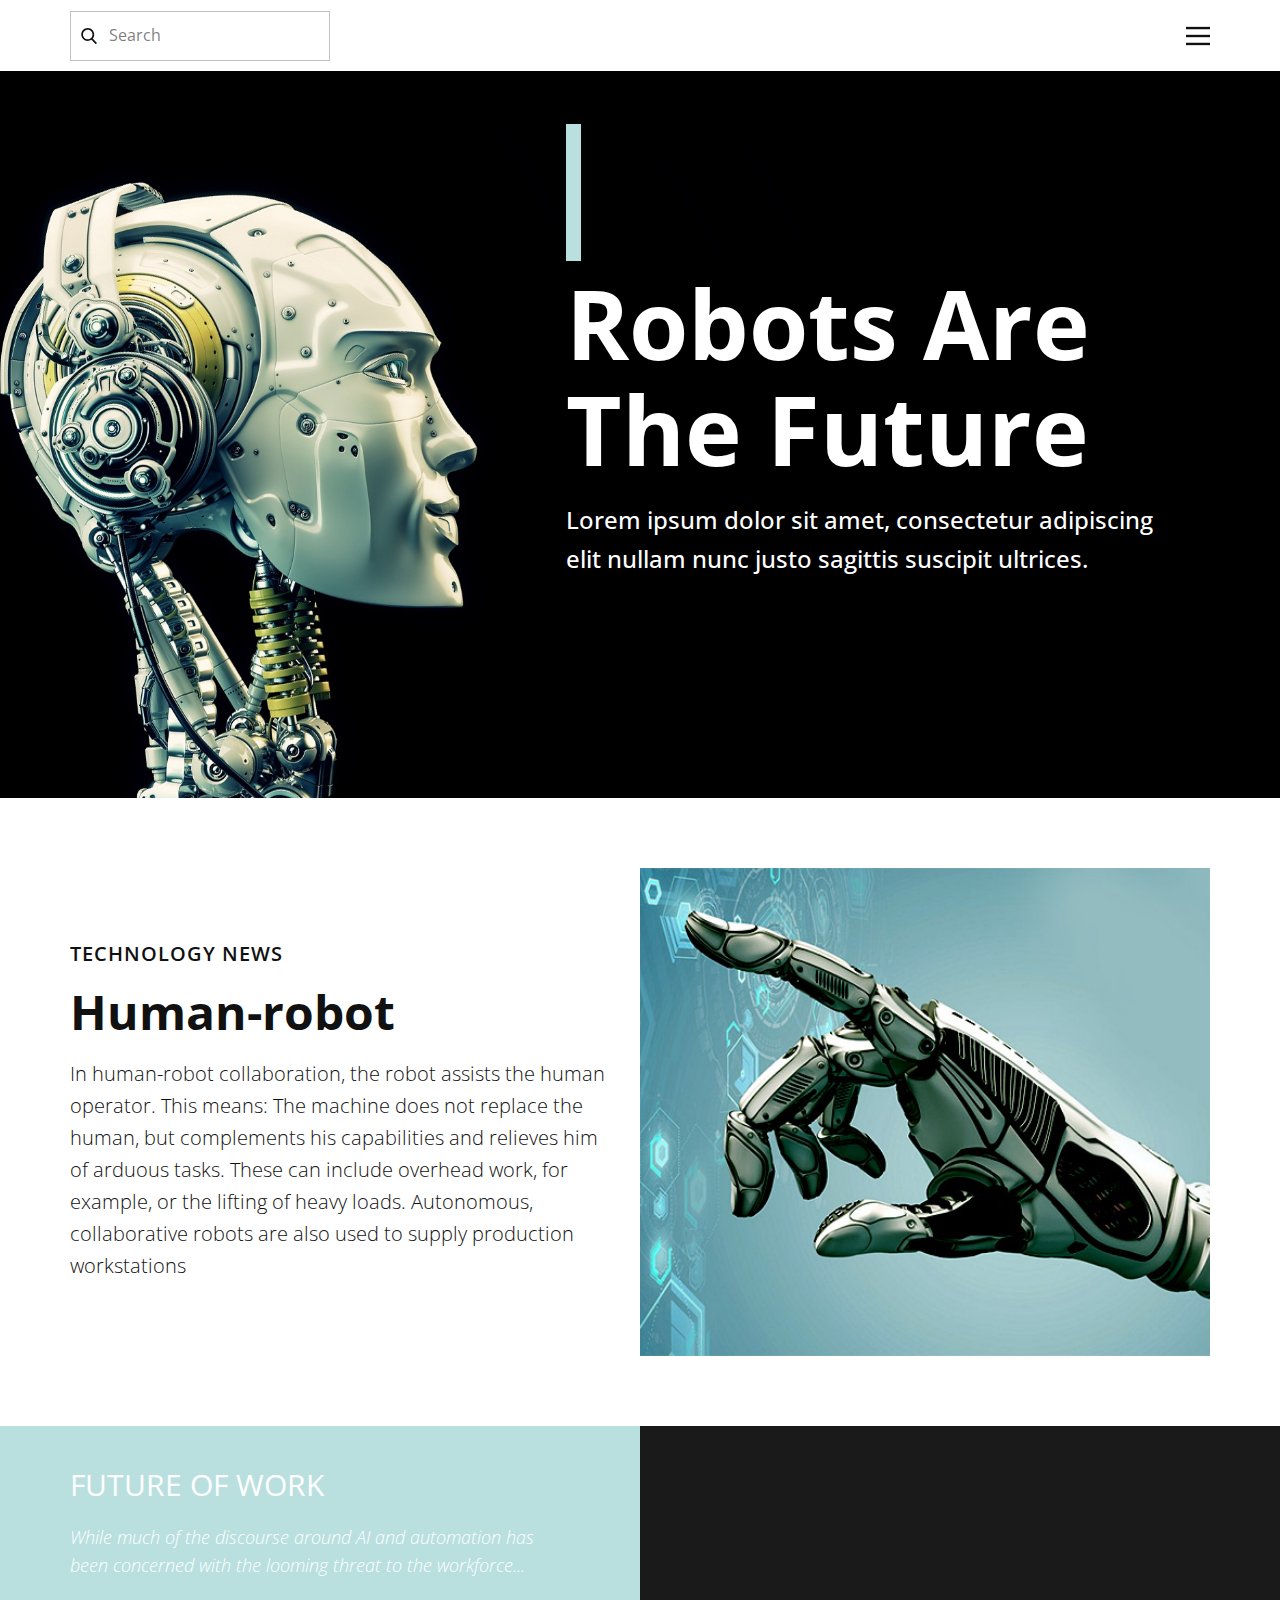
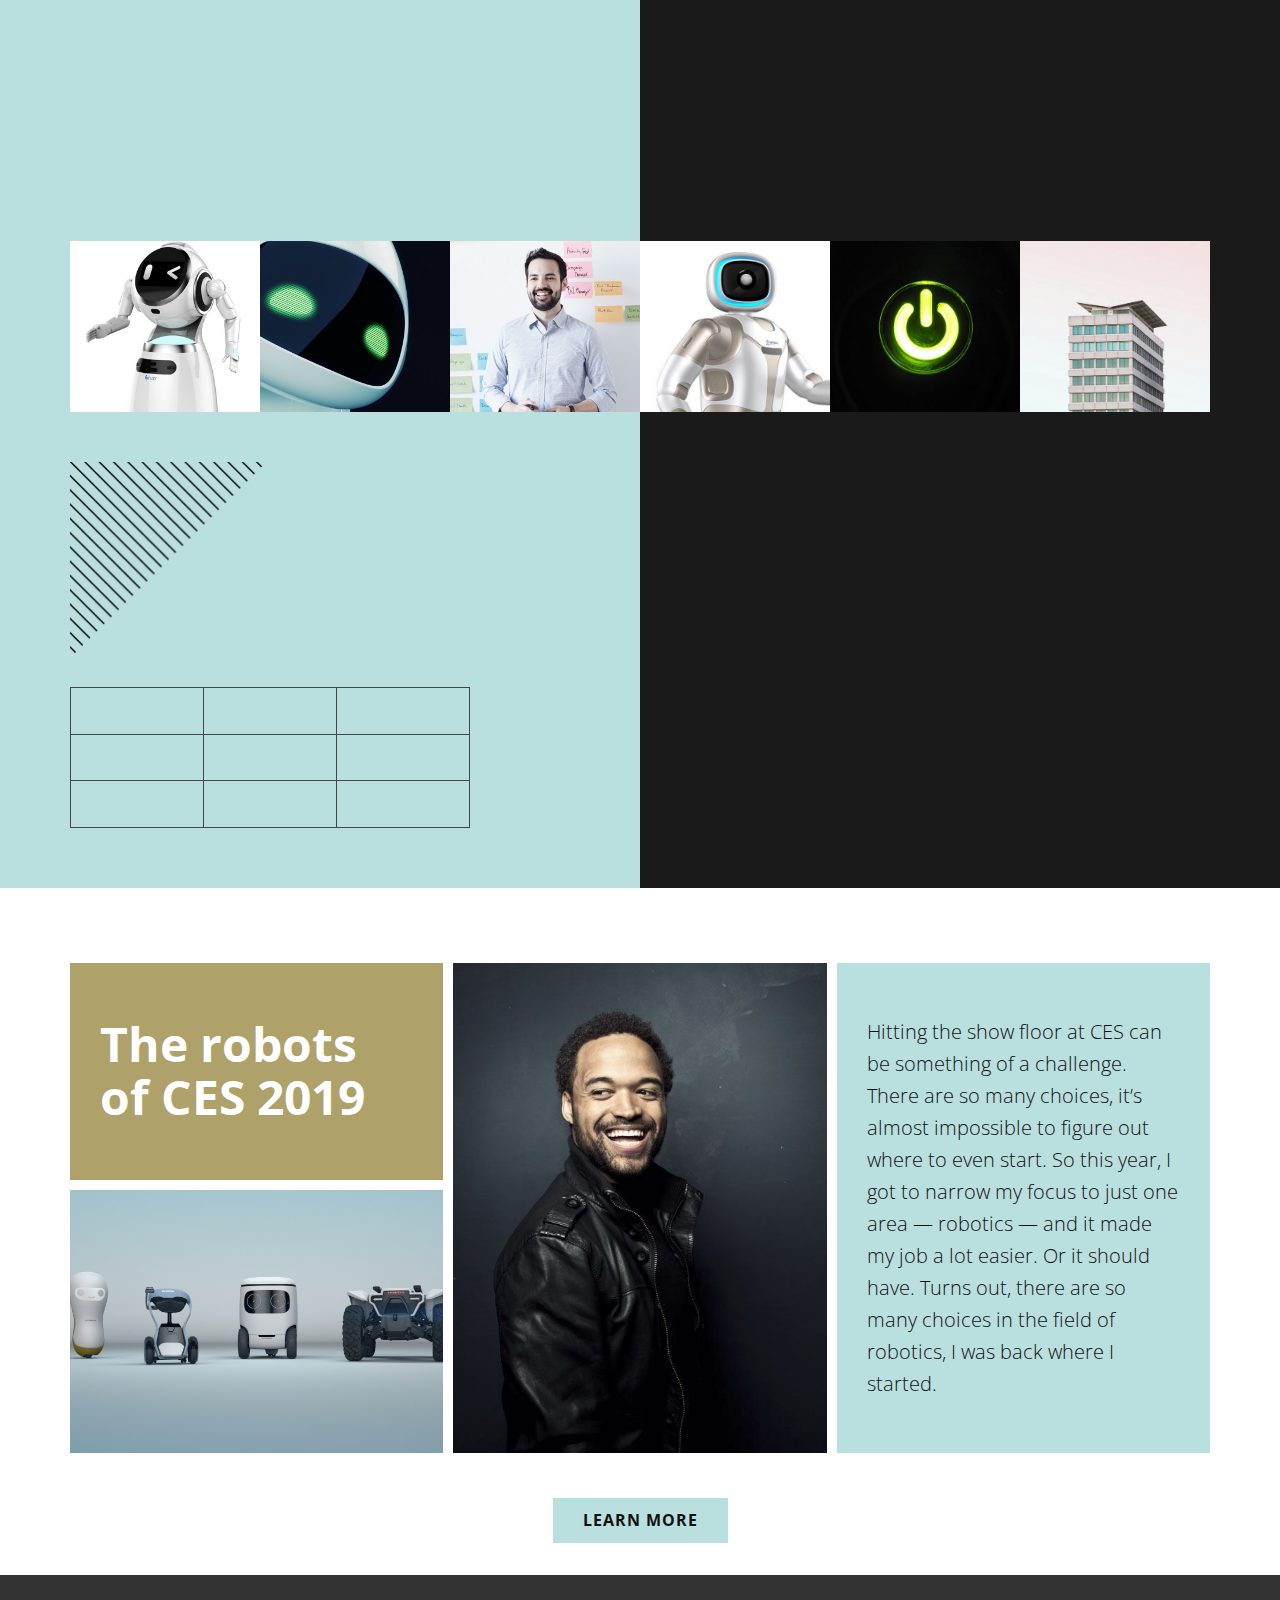
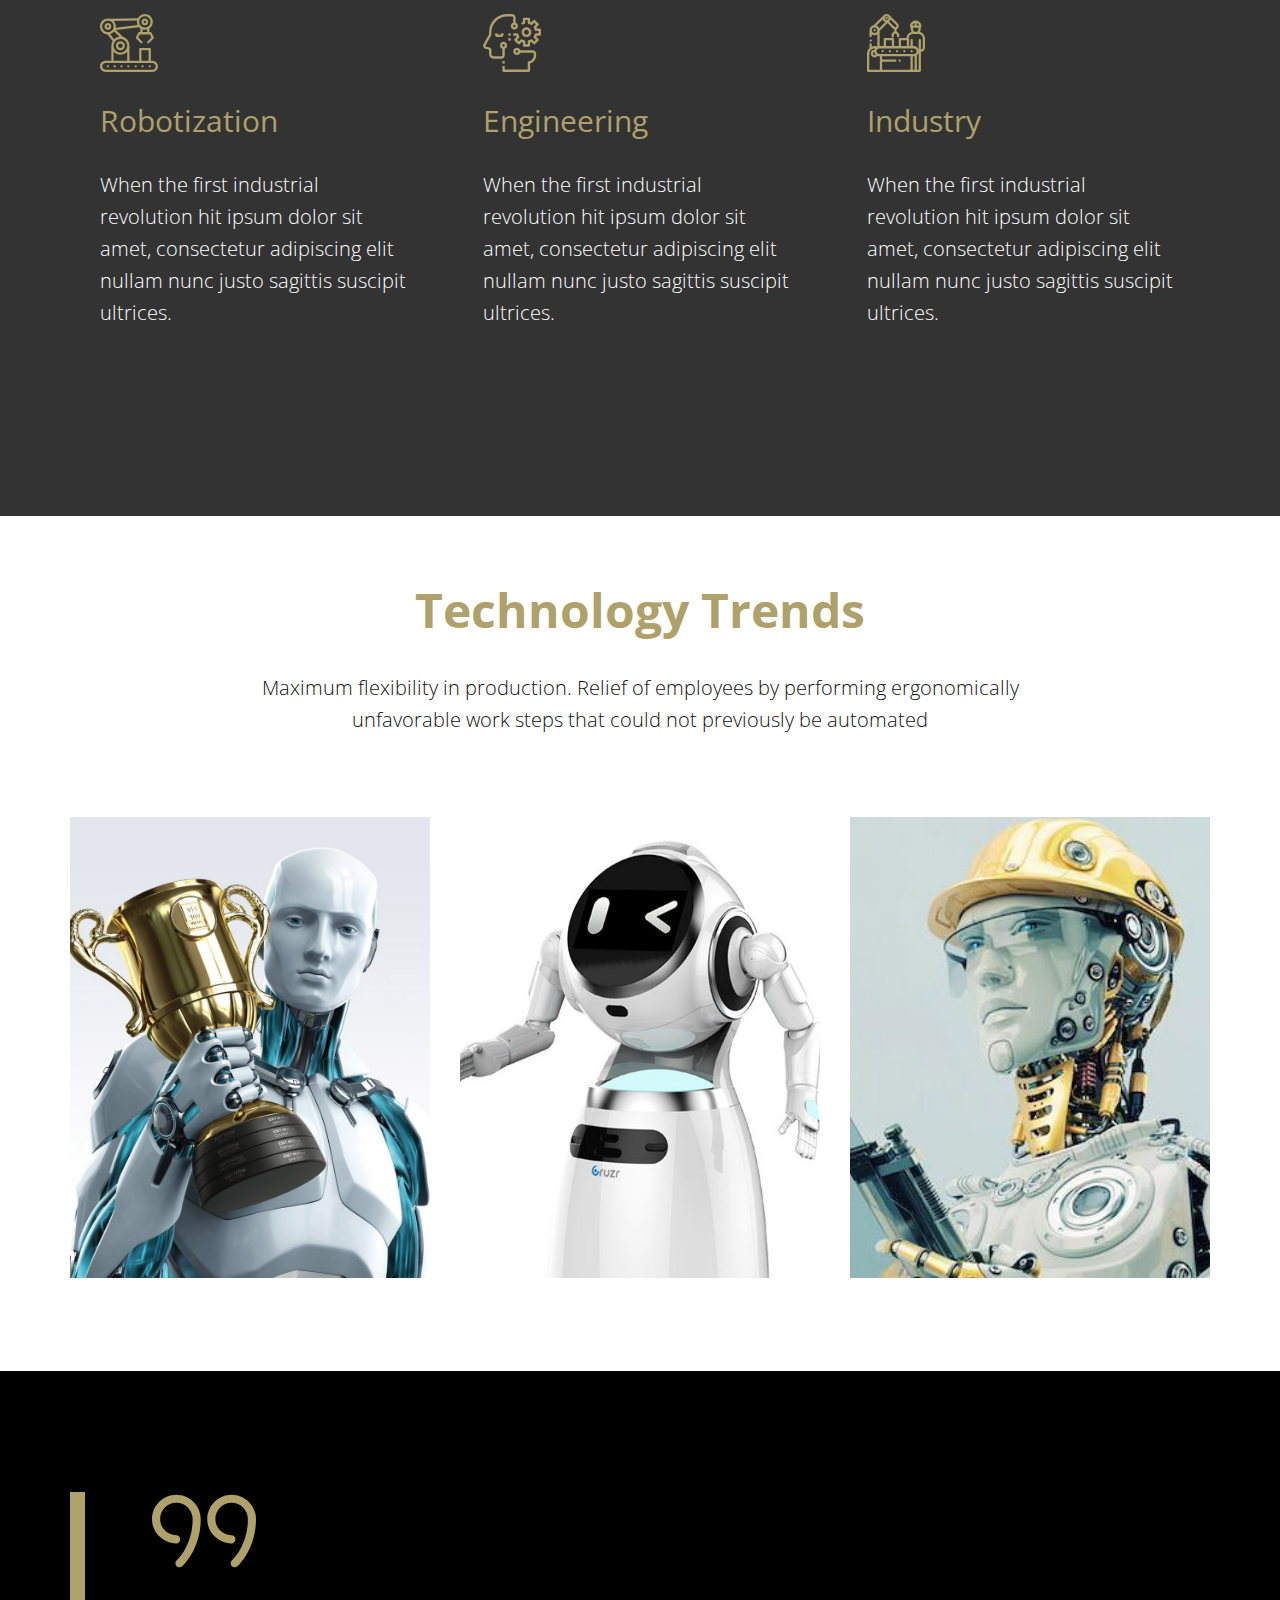
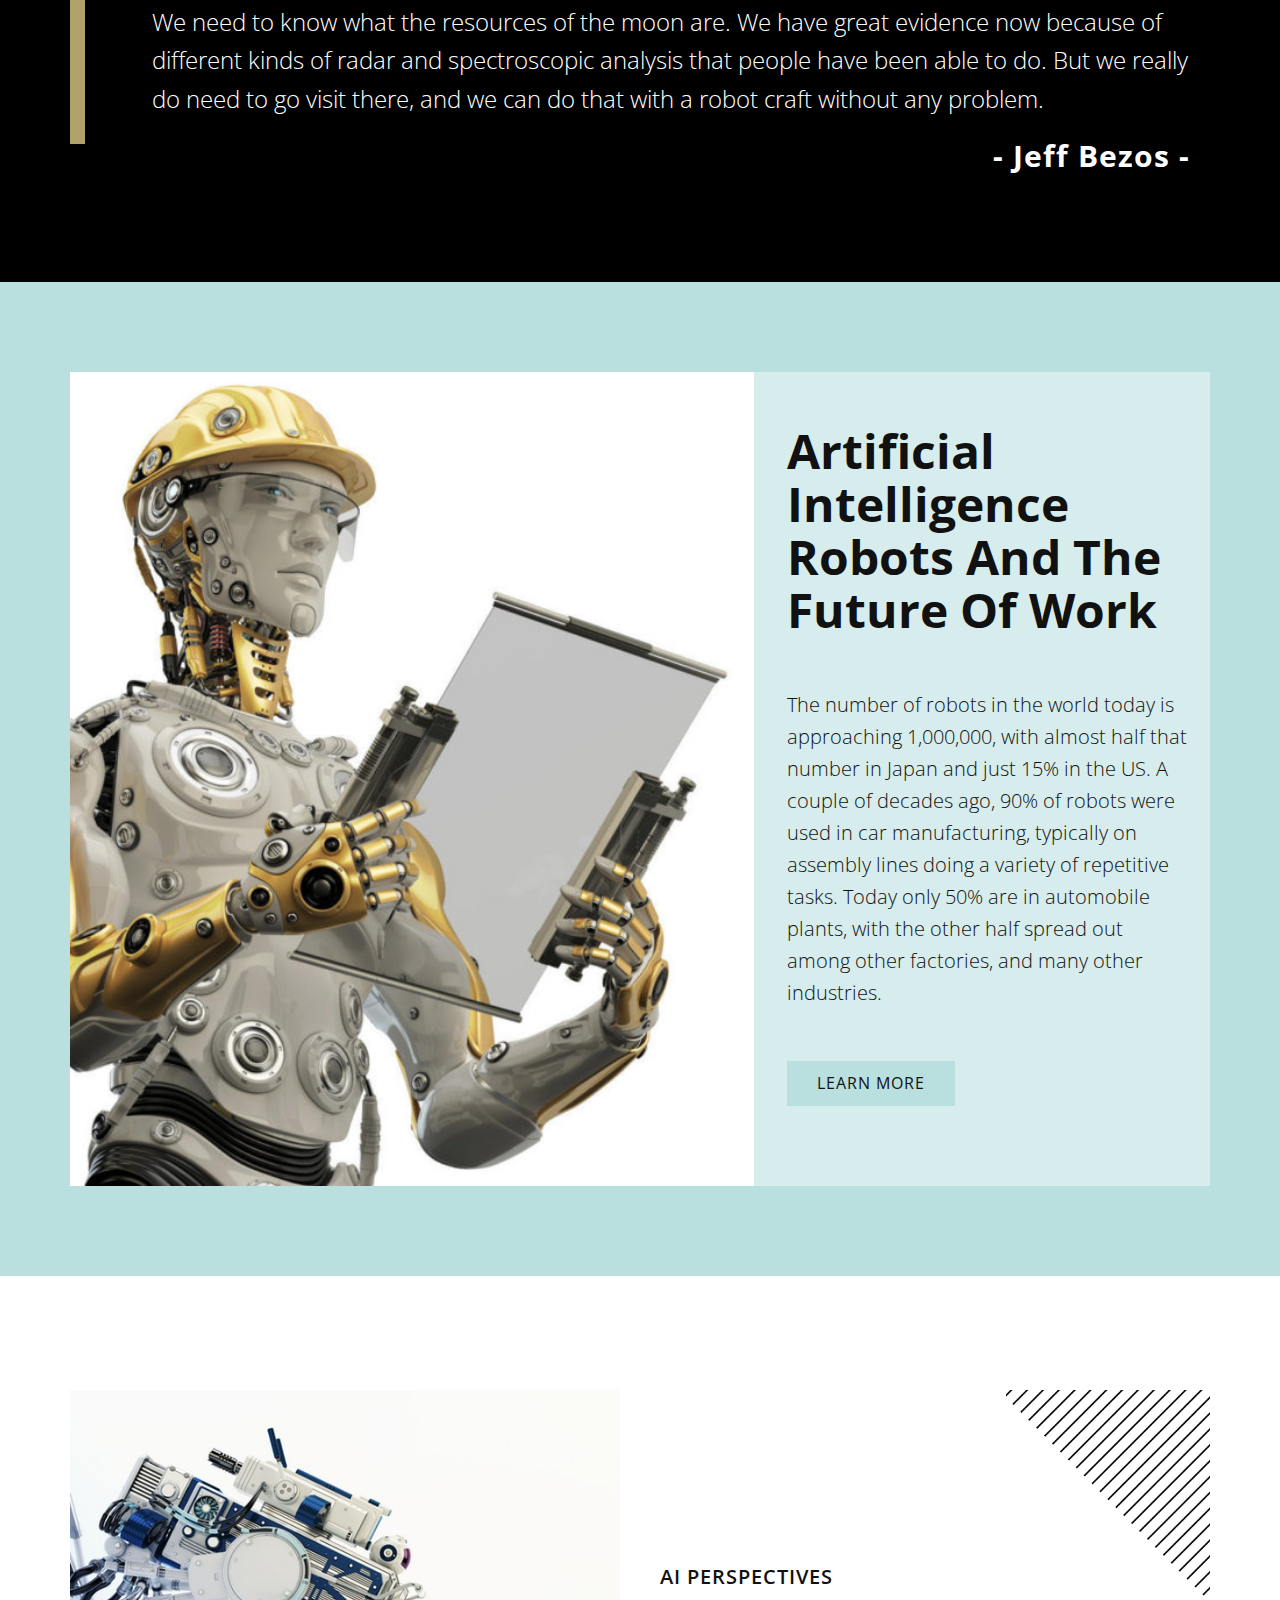
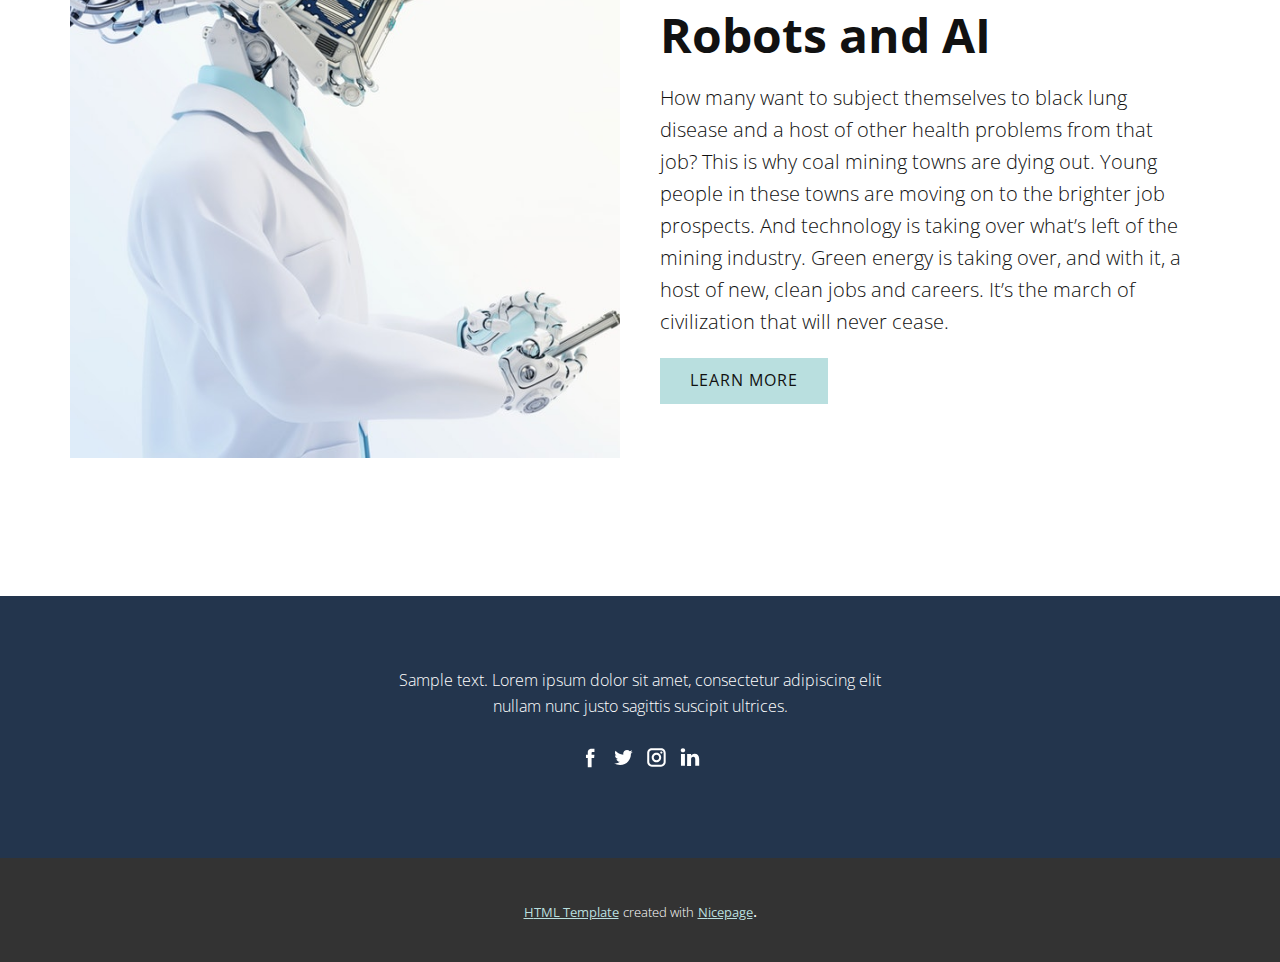
<file: index.html>
<!DOCTYPE html>
<html style="font-size: 16px;">
  <head>
    <meta name="viewport" content="width=device-width, initial-scale=1.0">
    <meta charset="utf-8">
    <meta name="keywords" content="Robots Are The Future, Human-robot, The robots of CES 2019, Technology Trends, Artificial Intelligence Robots And The Future Of Work, Robots and AI">
    <meta name="description" content="">
    <meta name="page_type" content="np-template-header-footer-from-plugin">
    <title>Página 1</title>
    <link rel="stylesheet" href="nicepage.css" media="screen">
<link rel="stylesheet" href="Página-1.css" media="screen">
    <script class="u-script" type="text/javascript" src="jquery.js" defer=""></script>
    <script class="u-script" type="text/javascript" src="nicepage.js" defer=""></script>
    
    
    
    
    
    
    
    
    
    
    <link id="u-theme-google-font" rel="stylesheet" href="https://fonts.googleapis.com/css?family=Open+Sans:300,300i,400,400i,600,600i,700,700i,800,800i">
    <script type="application/ld+json">{
		"@context": "http://schema.org",
		"@type": "Organization",
		"name": "",
		"url": "index.html",
		"sameAs": []
}</script>
    <meta property="og:title" content="Página 1">
    <meta property="og:type" content="website">
    <meta name="theme-color" content="#b9dfdf">
    <link rel="canonical" href="index.html">
    <meta property="og:url" content="index.html">
  </head>
  <body data-home-page="Página-1.html" data-home-page-title="Página 1" class="u-body"><header class="u-clearfix u-header u-header" id="sec-edd5"><div class="u-clearfix u-sheet u-sheet-1">
        <nav class="u-align-left u-menu u-menu-dropdown u-nav-spacing-25 u-offcanvas u-menu-1" data-responsive-from="XL">
          <div class="menu-collapse">
            <a class="u-button-style u-nav-link" href="#" style="padding: 4px 0; font-size: calc(1em + 8px);">
              <svg class="u-svg-link" preserveAspectRatio="xMidYMin slice" viewBox="0 0 302 302" style="undefined"><use xmlns:xlink="http://www.w3.org/1999/xlink" xlink:href="#svg-01b6"></use></svg>
              <svg xmlns="http://www.w3.org/2000/svg" xmlns:xlink="http://www.w3.org/1999/xlink" version="1.1" id="svg-01b6" x="0px" y="0px" viewBox="0 0 302 302" style="enable-background:new 0 0 302 302;" xml:space="preserve" class="u-svg-content"><g><rect y="36" width="302" height="30"></rect><rect y="236" width="302" height="30"></rect><rect y="136" width="302" height="30"></rect>
</g><g></g><g></g><g></g><g></g><g></g><g></g><g></g><g></g><g></g><g></g><g></g><g></g><g></g><g></g><g></g></svg>
            </a>
          </div>
          <div class="u-nav-container">
            <ul class="u-nav u-spacing-25 u-unstyled"><li class="u-nav-item"><a class="u-button-style u-nav-link" href="Página-1.html" style="padding: 8px 0;">Página 1</a>
</li></ul>
          </div>
          <div class="u-nav-container-collapse">
            <div class="u-align-center u-black u-container-style u-inner-container-layout u-opacity u-opacity-85 u-sidenav">
              <div class="u-menu-close"></div>
              <ul class="u-align-center u-nav u-popupmenu-items u-unstyled u-nav-2"><li class="u-nav-item"><a class="u-button-style u-nav-link" href="Página-1.html">Página 1</a>
</li></ul>
            </div>
            <div class="u-black u-menu-overlay u-opacity u-opacity-70"></div>
          </div>
        </nav>
        <form class="u-border-1 u-border-grey-25 u-search u-search-left u-search-1">
          <button class="u-search-button" type="submit">
            <span class="u-search-icon u-spacing-10">
              <svg class="u-svg-link" preserveAspectRatio="xMidYMin slice" viewBox="0 0 56.966 56.966" style="undefined"><use xmlns:xlink="http://www.w3.org/1999/xlink" xlink:href="#svg-38b3"></use></svg>
              <svg xmlns="http://www.w3.org/2000/svg" xmlns:xlink="http://www.w3.org/1999/xlink" version="1.1" id="svg-38b3" x="0px" y="0px" viewBox="0 0 56.966 56.966" style="enable-background:new 0 0 56.966 56.966;" xml:space="preserve" class="u-svg-content"><path d="M55.146,51.887L41.588,37.786c3.486-4.144,5.396-9.358,5.396-14.786c0-12.682-10.318-23-23-23s-23,10.318-23,23  s10.318,23,23,23c4.761,0,9.298-1.436,13.177-4.162l13.661,14.208c0.571,0.593,1.339,0.92,2.162,0.92  c0.779,0,1.518-0.297,2.079-0.837C56.255,54.982,56.293,53.08,55.146,51.887z M23.984,6c9.374,0,17,7.626,17,17s-7.626,17-17,17  s-17-7.626-17-17S14.61,6,23.984,6z"></path><g></g><g></g><g></g><g></g><g></g><g></g><g></g><g></g><g></g><g></g><g></g><g></g><g></g><g></g><g></g></svg>
            </span>
          </button>
          <input class="u-search-input" type="search" name="search" value="" placeholder="Search">
        </form>
      </div></header> 
    <section class="u-clearfix u-expand-resize u-image u-section-1" id="sec-bceb">
      <div class="u-clearfix u-sheet u-sheet-1">
        <div class="u-container-style u-group u-group-1">
          <div class="u-container-layout u-container-layout-1">
            <div class="u-palette-1-base u-shape u-shape-rectangle u-shape-1"></div>
            <h1 class="u-text u-text-body-alt-color u-title u-text-1">Robots Are The Future</h1>
            <p class="u-large-text u-text u-text-body-alt-color u-text-variant u-text-2">Lorem ipsum dolor sit amet, consectetur adipiscing elit nullam nunc justo sagittis suscipit ultrices.</p>
          </div>
        </div>
      </div>
    </section>
    <section class="u-clearfix u-section-2" id="carousel_7b66">
      <div class="u-clearfix u-sheet u-sheet-1">
        <div class="u-clearfix u-expanded-width u-gutter-0 u-layout-spacing-top u-layout-wrap u-layout-wrap-1">
          <div class="u-gutter-0 u-layout">
            <div class="u-layout-row">
              <div class="u-container-style u-layout-cell u-left-cell u-size-30 u-layout-cell-1">
                <div class="u-container-layout u-valign-middle u-container-layout-1">
                  <h5 class="u-text u-text-1">TECHNOLOGY NEWS</h5>
                  <h2 class="u-text u-text-2">Human-robot</h2>
                  <p class="u-text u-text-3">In human-robot collaboration, the robot assists the human operator. This means: The machine does not replace the human, but complements his capabilities and relieves him of arduous tasks. These can include overhead work,
                                    for example, or the lifting of heavy loads. Autonomous, collaborative robots are also used to supply production workstations</p>
                </div>
              </div>
              <div class="u-align-left u-container-style u-image u-layout-cell u-right-cell u-size-30 u-image-1">
                <div class="u-container-layout u-valign-middle u-container-layout-2" src=""></div>
              </div>
            </div>
          </div>
        </div>
      </div>
    </section>
    <section class="u-clearfix u-grey-90 u-section-3" id="sec-10b3">
      <div class="u-expanded-height-lg u-expanded-height-md u-expanded-height-xl u-palette-1-base u-shape u-shape-rectangle u-shape-1"></div>
      <div class="u-clearfix u-sheet u-sheet-1">
        <div class="u-container-style u-expanded-width-xs u-group u-group-1">
          <div class="u-container-layout u-valign-middle u-container-layout-1">
            <h3 class="u-text u-text-1">FUTURE OF WORK</h3>
            <p class="u-text u-text-2">While much of the discourse around AI and automation has been concerned with the looming threat to the workforce...</p>
          </div>
        </div>
        <div class="u-clearfix u-expanded-width u-gutter-0 u-layout-wrap u-layout-wrap-1">
          <div class="u-gutter-0 u-layout">
            <div class="u-layout-row">
              <div class="u-container-style u-image u-layout-cell u-left-cell u-size-10 u-size-30-md u-image-1">
                <div class="u-container-layout"></div>
              </div>
              <div class="u-container-style u-image u-layout-cell u-size-10 u-size-30-md u-image-2">
                <div class="u-container-layout"></div>
              </div>
              <div class="u-container-style u-image u-layout-cell u-size-10 u-size-30-md u-image-3">
                <div class="u-container-layout"></div>
              </div>
              <div class="u-container-style u-image u-layout-cell u-size-10 u-size-30-md u-image-4">
                <div class="u-container-layout"></div>
              </div>
              <div class="u-container-style u-image u-layout-cell u-size-10 u-size-30-md u-image-5">
                <div class="u-container-layout"></div>
              </div>
              <div class="u-container-style u-image u-layout-cell u-size-10 u-size-30-md u-image-6">
                <div class="u-container-layout"></div>
              </div>
            </div>
          </div>
        </div>
        <img src="images/1q.png" alt="" class="u-image u-image-default u-image-7" data-image-width="395" data-image-height="396">
        <div class="u-table u-table-responsive u-table-1">
          <table class="u-table-entity">
            <colgroup>
              <col width="33.3%">
              <col width="33.3%">
              <col width="33.4%">
            </colgroup>
            <tbody class="u-table-body">
              <tr>
                <td class="u-border-1 u-border-grey-dark-1 u-table-cell"></td>
                <td class="u-border-1 u-border-grey-dark-1 u-table-cell"></td>
                <td class="u-border-1 u-border-grey-dark-1 u-table-cell"></td>
              </tr>
              <tr>
                <td class="u-border-1 u-border-grey-dark-1 u-table-cell"></td>
                <td class="u-border-1 u-border-grey-dark-1 u-table-cell"></td>
                <td class="u-border-1 u-border-grey-dark-1 u-table-cell"></td>
              </tr>
              <tr>
                <td class="u-border-1 u-border-grey-dark-1 u-table-cell"></td>
                <td class="u-border-1 u-border-grey-dark-1 u-table-cell"></td>
                <td class="u-border-1 u-border-grey-dark-1 u-table-cell"></td>
              </tr>
            </tbody>
          </table>
        </div>
      </div>
    </section>
    <section class="u-clearfix u-section-4" id="sec-6bc0">
      <div class="u-clearfix u-sheet u-sheet-1">
        <div class="u-clearfix u-expanded-width u-expanded-width-md u-gutter-10 u-layout-wrap u-layout-wrap-1">
          <div class="u-layout">
            <div class="u-layout-row">
              <div class="u-size-20 u-size-60-md u-size-xs-60">
                <div class="u-layout-col">
                  <div class="u-align-left u-container-style u-layout-cell u-left-cell u-palette-2-base u-size-36 u-layout-cell-1" src="">
                    <div class="u-container-layout u-valign-middle u-container-layout-1">
                      <h2 class="u-text u-text-1">The robots of CES 2019</h2>
                    </div>
                  </div>
                  <div class="u-align-left u-container-style u-image u-layout-cell u-left-cell u-size-24 u-image-1">
                    <div class="u-container-layout" src=""></div>
                  </div>
                </div>
              </div>
              <div class="u-size-20 u-size-30-md u-size-xs-30">
                <div class="u-layout-row">
                  <div class="u-align-left u-container-style u-image u-layout-cell u-size-60 u-image-2" src="">
                    <div class="u-container-layout" src=""></div>
                  </div>
                </div>
              </div>
              <div class="u-size-20 u-size-30-md u-size-xs-30">
                <div class="u-layout-row">
                  <div class="u-align-left u-container-style u-layout-cell u-palette-1-base u-right-cell u-size-60 u-layout-cell-4">
                    <div class="u-container-layout u-valign-middle u-container-layout-4">
                      <p class="u-text u-text-2">Hitting the show floor at CES can be something of a challenge. There are so many choices, it’s almost impossible to figure out where to even start. So this year, I got to narrow my focus to just one area — robotics
                                            — and it made my job a lot easier. Or it should have. Turns out, there are so many choices in the field of robotics, I was back where I started.</p>
                    </div>
                  </div>
                </div>
              </div>
            </div>
          </div>
        </div>
        <a href="https://www.androidauthority.com/new-robots-942422/" class="u-border-none u-btn u-button-style u-palette-1-base u-btn-1" title="learn more" target="_blank">learn more</a>
      </div>
    </section>
    <section class="u-clearfix u-grey-80 u-section-5" id="sec-c5d4">
      <div class="u-clearfix u-sheet u-sheet-1">
        <div class="u-clearfix u-expanded-width u-gutter-10 u-layout-spacing-vertical u-layout-wrap u-layout-wrap-1">
          <div class="u-layout">
            <div class="u-layout-row">
              <div class="u-align-left u-container-style u-layout-cell u-left-cell u-size-20 u-size-20-md u-layout-cell-1">
                <div class="u-container-layout u-valign-middle-xs u-container-layout-1">
                  <span class="u-align-left u-icon u-text-palette-2-base u-icon-1">
                    <svg class="u-svg-link" preserveAspectRatio="xMidYMin slice" viewBox="0 0 512 512"><use xmlns:xlink="http://www.w3.org/1999/xlink" xlink:href="#svg-76f7"></use></svg>
                    <svg xmlns="http://www.w3.org/2000/svg" xmlns:xlink="http://www.w3.org/1999/xlink" version="1.1" id="svg-76f7" x="0px" y="0px" viewBox="0 0 512 512" style="enable-background:new 0 0 512 512;" xml:space="preserve" class="u-svg-content"><g><g><path d="M438.942,451.898c-5.518,0-9.997,4.479-9.997,9.997s4.479,9.997,9.997,9.997s9.997-4.479,9.997-9.997    S444.46,451.898,438.942,451.898z"></path>
</g>
</g><g><g><path d="M375.962,451.898c-5.518,0-9.997,4.479-9.997,9.997s4.479,9.997,9.997,9.997s9.997-4.479,9.997-9.997    S381.48,451.898,375.962,451.898z"></path>
</g>
</g><g><g><path d="M315.981,451.898c-5.518,0-9.997,4.479-9.997,9.997s4.479,9.997,9.997,9.997s9.997-4.479,9.997-9.997    S321.499,451.898,315.981,451.898z"></path>
</g>
</g><g><g><path d="M250.002,451.898c-5.518,0-9.997,4.479-9.997,9.997s4.479,9.997,9.997,9.997s9.997-4.479,9.997-9.997    S255.52,451.898,250.002,451.898z"></path>
</g>
</g><g><g><path d="M190.021,451.898c-5.518,0-9.997,4.479-9.997,9.997s4.479,9.997,9.997,9.997s9.997-4.479,9.997-9.997    S195.539,451.898,190.021,451.898z"></path>
</g>
</g><g><g><path d="M130.04,451.898c-5.518,0-9.997,4.479-9.997,9.997s4.479,9.997,9.997,9.997s9.997-4.479,9.997-9.997    S135.558,451.898,130.04,451.898z"></path>
</g>
</g><g><g><path d="M70.059,451.898c-5.518,0-9.997,4.479-9.997,9.997s4.479,9.997,9.997,9.997s9.997-4.479,9.997-9.997    S75.577,451.898,70.059,451.898z"></path>
</g>
</g><g><g><path d="M461.935,411.83h-12.996V309.943c0-5.521-4.476-9.997-9.997-9.997h-82.974c-5.521,0-9.997,4.476-9.997,9.997V411.83    h-85.973V279.952c0-17.576-5.593-34.255-16.176-48.233c-9.723-12.843-23.341-22.586-38.547-27.651l-65.612-62.422l204.269-24.848    c3.594,4.004,7.617,7.559,12.035,10.634v32.558h-9.997c-3.787,0-7.248,2.139-8.941,5.526l-19.994,39.987    c-1.924,3.849-1.17,8.497,1.872,11.539l39.987,39.987c3.904,3.904,10.234,3.904,14.139,0c3.904-3.904,3.904-10.234,0-14.139    l-34.893-34.892l14.009-28.016h87.612l14.009,28.016l-34.893,34.892c-3.904,3.904-3.904,10.234,0,14.139    c1.952,1.952,4.511,2.928,7.069,2.928c2.558,0,5.117-0.976,7.069-2.928l39.987-39.987c3.042-3.043,3.797-7.691,1.872-11.539    l-19.994-39.987c-1.693-3.387-5.155-5.526-8.941-5.526h-9.997v-32.554c18.63-13.008,29.99-34.497,29.99-57.418    c0-38.586-31.392-69.978-69.978-69.978c-25.977,0-49.492,14.25-61.618,36.801L90.729,42.03c-0.877,0.019-1.719,0.161-2.524,0.39    c-5.905-1.579-11.988-2.392-18.146-2.392c-38.586,0-69.978,31.392-69.978,69.978c0,37.28,29.305,67.839,66.088,69.864    l45.451,58.657c-7.583,12.456-11.57,26.627-11.57,41.425v131.877H50.065c-13.368,0-25.939,5.209-35.397,14.668    C5.209,435.956,0,448.526,0,461.895c0,27.606,22.459,50.065,50.065,50.065h411.87c13.368,0,25.939-5.209,35.397-14.668    c9.459-9.458,14.668-22.029,14.668-35.397C512,434.289,489.541,411.83,461.935,411.83z M415.949,159.99h-39.987v-22.91    c6.457,1.921,13.194,2.916,19.994,2.916c6.8,0,13.537-0.995,19.994-2.916V159.99z M349.882,50.598    c0-0.001,0.001-0.002,0.001-0.003c7.839-18.565,25.923-30.56,46.072-30.56c27.561,0,49.984,22.423,49.984,49.984    c0,17.79-9.579,34.382-25.001,43.301c-7.555,4.373-16.194,6.683-24.983,6.683c-8.789,0-17.429-2.311-24.985-6.684    c-5.817-3.365-10.82-7.784-14.874-13.143c-6.623-8.732-10.124-19.161-10.124-30.157C345.973,63.271,347.288,56.737,349.882,50.598    z M365.965,319.94h62.98v91.971h-62.98V319.94z M197.158,222.46c0.006,0.002,0.013,0.004,0.02,0.006    c25.216,7.501,42.827,31.14,42.827,57.487c0,33.074-26.907,59.981-59.981,59.981s-59.981-26.908-59.981-59.981    c0-13.049,4.117-25.449,11.907-35.864c11.45-15.327,28.973-24.117,48.074-24.117C185.884,219.971,191.648,220.808,197.158,222.46z     M240.005,332.767v79.144H120.043v-79.144c14.666,16.636,36.112,27.16,59.981,27.16S225.339,349.402,240.005,332.767z     M327.201,56.991c-0.803,4.264-1.223,8.612-1.223,13.027c0,9.831,2.009,19.336,5.87,28.109l-192.779,23.451    c0.632-3.798,0.968-7.659,0.968-11.572c0-18.577-7.315-35.853-19.619-48.611L327.201,56.991z M68.035,159.938    c-26.626-1.066-47.961-23.05-47.961-49.932c0-27.561,22.423-49.984,49.984-49.984c5.483,0,10.882,0.883,16.046,2.624    c20.3,6.876,33.938,25.908,33.938,47.36c0,6.748-1.316,13.282-3.913,19.426c-0.683,1.617-1.479,3.251-2.354,4.834    c-8.258,14.844-23.587,24.476-40.49,25.594C71.573,159.424,69.761,159.441,68.035,159.938z M89.422,177.238    c13.526-3.916,25.662-11.866,34.681-22.8l48.266,45.919c-17.976,1.753-34.932,9.62-47.902,22.108L89.422,177.238z M483.079,483.04    c-5.651,5.651-13.161,8.764-21.144,8.764H50.065c-16.493,0-29.909-13.417-29.909-29.91c0-7.983,3.113-15.493,8.765-21.145    c5.651-5.651,13.161-8.764,21.144-8.764h59.981c0.414,0,0.82-0.032,1.221-0.081h137.515c0.401,0.049,0.807,0.081,1.221,0.081    h105.966c0.414,0,0.82-0.032,1.221-0.081h80.534c0.401,0.049,0.807,0.081,1.221,0.081h22.993c16.492,0,29.909,13.417,29.909,29.91    C491.844,469.878,488.731,477.388,483.079,483.04z"></path>
</g>
</g><g><g><path d="M395.956,40.028c-16.537,0-29.991,13.454-29.991,29.991c0,16.537,13.454,29.99,29.991,29.99    c16.537,0,29.99-13.454,29.99-29.99C425.946,53.482,412.492,40.028,395.956,40.028z M395.956,80.016    c-5.512,0-9.997-4.485-9.997-9.997s4.485-9.997,9.997-9.997s9.997,4.485,9.997,9.997S401.468,80.016,395.956,80.016z"></path>
</g>
</g><g><g><path d="M70.059,80.016c-16.537,0-29.991,13.454-29.991,29.991c0,16.537,13.454,29.99,29.991,29.99s29.991-13.454,29.991-29.99    C100.049,93.469,86.596,80.016,70.059,80.016z M70.059,120.003c-5.512,0-9.997-4.485-9.997-9.997c0-5.512,4.485-9.997,9.997-9.997    s9.997,4.485,9.997,9.997C80.056,115.518,75.571,120.003,70.059,120.003z"></path>
</g>
</g><g><g><path d="M180.024,239.965c-22.049,0-39.987,17.937-39.987,39.987c0,22.049,17.938,39.987,39.987,39.987    s39.987-17.938,39.987-39.987C220.011,257.903,202.073,239.965,180.024,239.965z M180.024,299.946    c-11.025,0-19.994-8.969-19.994-19.994c0-11.024,8.969-19.994,19.994-19.994c11.024,0,19.994,8.969,19.994,19.994    C200.018,290.977,191.049,299.946,180.024,299.946z"></path>
</g>
</g><g></g><g></g><g></g><g></g><g></g><g></g><g></g><g></g><g></g><g></g><g></g><g></g><g></g><g></g><g></g></svg>
                  </span>
                  <h3 class="u-text u-text-palette-2-base u-text-1">Robotization</h3>
                  <p class="u-text u-text-2">When the first industrial revolution hit ipsum dolor sit amet, consectetur adipiscing elit nullam nunc justo sagittis suscipit ultrices.</p>
                </div>
              </div>
              <div class="u-align-left u-container-style u-layout-cell u-size-20 u-size-20-md u-layout-cell-2">
                <div class="u-container-layout u-valign-middle-xs u-container-layout-2">
                  <span class="u-align-left u-icon u-text-palette-2-base u-icon-2">
                    <svg class="u-svg-link" preserveAspectRatio="xMidYMin slice" viewBox="0 0 512.014 512.014"><use xmlns:xlink="http://www.w3.org/1999/xlink" xlink:href="#svg-cc8f"></use></svg>
                    <svg xmlns="http://www.w3.org/2000/svg" xmlns:xlink="http://www.w3.org/1999/xlink" version="1.1" id="svg-cc8f" x="0px" y="0px" viewBox="0 0 512.014 512.014" style="enable-background:new 0 0 512.014 512.014;" xml:space="preserve" class="u-svg-content"><g><g><path d="M256.013,0.014h-42.667c-88.324,0.1-159.9,71.676-160,160v17.931L1.336,272.195c-0.866,1.579-1.321,3.351-1.323,5.152    c-0.018,0.606-0.018,1.213,0,1.819c0.502,17.171,14.829,30.684,32,30.181c7.758,0.431,15.2,3.218,21.333,7.989v34.677    c-0.024,0.815-0.024,1.631,0,2.447c0.676,22.888,19.778,40.896,42.667,40.22h64c0.606,0.018,1.213,0.018,1.819,0    c17.171-0.502,30.684-14.829,30.181-32v-64H170.68v64c0.062,0.634,0.062,1.273,0,1.907c-0.527,5.365-5.302,9.286-10.667,8.76h-64    c-0.851,0.054-1.705,0.054-2.556,0c-11.076-0.706-19.483-10.257-18.777-21.333v-39.765c0.001-3.055-1.308-5.964-3.595-7.989    c-10.698-9.857-24.539-15.612-39.072-16.245c-0.047,0.006-0.095,0.011-0.142,0.016c-5.143,0.545-9.755-3.182-10.301-8.326    l51.787-93.867c0.866-1.579,1.321-3.351,1.323-5.152v-20.672C74.768,83.467,136.8,21.435,213.347,21.347h42.539    c0.649-0.069,1.304-0.073,1.954-0.012c5.39,0.507,9.348,5.288,8.841,10.678v53.333h21.333V32.014c0.018-0.606,0.018-1.213,0-1.819    C287.511,13.024,273.184-0.489,256.013,0.014z"></path>
</g>
</g><g><g><path d="M437.347,320.014H320.013v21.333h117.333c0.634-0.062,1.273-0.062,1.907,0c5.365,0.527,9.287,5.302,8.76,10.667v20.16    c-1.536,6.368-11.819,43.84-42.667,43.84c-5.891,0-10.667,4.776-10.667,10.667v64H192.013v-32H170.68v42.667    c0,5.891,4.776,10.667,10.667,10.667h224v0c5.891,0,10.667-4.776,10.667-10.667v-64.939c33.344-6.304,49.237-41.483,53.12-60.928    c0.143-0.702,0.214-1.417,0.213-2.133v-21.333c0.018-0.606,0.018-1.213,0-1.819C468.845,333.024,454.518,319.511,437.347,320.014z    "></path>
</g>
</g><g><g><path d="M501.347,128.014h-26.891c-1.129-3.169-2.421-6.277-3.872-9.312l19.029-19.029c4.164-4.165,4.164-10.917,0-15.083    l-30.176-30.176c-4.165-4.164-10.917-4.164-15.083,0l-19.029,19.029c-3.036-1.445-6.144-2.733-9.312-3.861V42.68    c0-5.891-4.776-10.667-10.667-10.667H362.68c-5.891,0-10.667,4.776-10.667,10.667v26.901c-5.808,2.051-11.402,4.662-16.704,7.797    l10.837,18.368c5.998-3.531,12.461-6.206,19.2-7.947c4.709-1.216,7.999-5.462,8-10.325V53.347h21.333v24.128    c-0.006,4.861,3.275,9.111,7.979,10.336c6.739,1.741,13.202,4.416,19.2,7.947c4.192,2.477,9.529,1.801,12.971-1.643l17.067-17.067    l15.093,15.061l-17.067,17.067c-3.447,3.439-4.127,8.777-1.653,12.971c3.538,5.997,6.22,12.46,7.968,19.2    c1.215,4.705,5.456,7.994,10.315,8h24.128v21.323h-24.107c-4.859,0.006-9.1,3.295-10.315,8c-1.748,6.74-4.43,13.203-7.968,19.2    c-2.474,4.194-1.794,9.531,1.653,12.971l17.067,17.067l-15.083,15.083l-17.067-17.067c-3.442-3.444-8.779-4.12-12.971-1.643    c-5.998,3.531-12.461,6.206-19.2,7.947c-4.709,1.216-7.999,5.462-8,10.325v24.128h-21.333v-24.117    c-0.001-4.863-3.291-9.11-8-10.325c-6.739-1.741-13.202-4.416-19.2-7.947c-4.192-2.477-9.529-1.801-12.971,1.643L316.12,243    l-15.083-15.083l17.067-17.067c3.447-3.439,4.128-8.777,1.653-12.971c-3.538-5.997-6.22-12.46-7.968-19.2    c-1.215-4.705-5.456-7.994-10.315-8H266.68v21.333h26.901c1.125,3.169,2.414,6.277,3.861,9.312l-19.029,19.029    c-4.164,4.165-4.164,10.917,0,15.083l30.176,30.176c4.165,4.164,10.917,4.164,15.083,0l19.029-19.029    c3.036,1.445,6.144,2.733,9.312,3.861v26.901c0,5.891,4.776,10.667,10.667,10.667h42.667l0,0c5.891,0,10.667-4.776,10.667-10.667    v-26.891c3.168-1.128,6.276-2.417,9.312-3.861l19.029,19.019c4.165,4.164,10.917,4.164,15.083,0l30.176-30.176    c4.164-4.165,4.164-10.917,0-15.083l-19.04-19.029c1.451-3.035,2.743-6.143,3.872-9.312h26.901    c5.891,0,10.667-4.776,10.667-10.667V138.68C512.013,132.789,507.238,128.014,501.347,128.014z"></path>
</g>
</g><g><g><path d="M384.013,117.347c-23.564,0-42.667,19.103-42.667,42.667s19.102,42.667,42.667,42.667    c23.564,0,42.667-19.103,42.667-42.667S407.578,117.347,384.013,117.347z M384.013,181.347c-11.782,0-21.333-9.551-21.333-21.333    c0-11.782,9.551-21.333,21.333-21.333c11.782,0,21.333,9.551,21.333,21.333C405.347,171.796,395.796,181.347,384.013,181.347z"></path>
</g>
</g><g><g><path d="M160.013,170.68v10.667h-32V170.68H106.68v10.667c-0.006,0.295-0.006,0.589,0,0.884    c0.244,11.538,9.795,20.693,21.333,20.449h32c0.295,0.006,0.589,0.006,0.884,0c11.538-0.244,20.693-9.795,20.449-21.333V170.68    H160.013z"></path>
</g>
</g><g><g><path d="M298.68,298.68c-17.673,0-32,14.327-32,32c0,17.673,14.327,32,32,32c17.673,0,32-14.327,32-32    C330.68,313.007,316.353,298.68,298.68,298.68z M298.68,341.347c-5.891,0-10.667-4.776-10.667-10.667    c0-5.891,4.776-10.667,10.667-10.667c5.891,0,10.667,4.776,10.667,10.667C309.347,336.571,304.571,341.347,298.68,341.347z"></path>
</g>
</g><g><g><path d="M181.347,245.347c-17.673,0-32,14.327-32,32c0,17.673,14.327,32,32,32c17.673,0,32-14.327,32-32    C213.347,259.674,199.02,245.347,181.347,245.347z M181.347,288.014c-5.891,0-10.667-4.776-10.667-10.667    c0-5.891,4.776-10.667,10.667-10.667c5.891,0,10.667,4.776,10.667,10.667C192.013,283.238,187.238,288.014,181.347,288.014z"></path>
</g>
</g><g><g><path d="M277.347,74.68c-17.673,0-32,14.327-32,32c0,17.673,14.327,32,32,32c17.673,0,32-14.327,32-32    C309.347,89.007,295.02,74.68,277.347,74.68z M277.347,117.347c-5.891,0-10.667-4.776-10.667-10.667s4.776-10.667,10.667-10.667    c5.891,0,10.667,4.776,10.667,10.667S283.238,117.347,277.347,117.347z"></path>
</g>
</g><g><g><rect x="224.013" y="170.68" width="21.333" height="21.333"></rect>
</g>
</g><g><g><rect x="224.013" y="213.347" width="21.333" height="21.333"></rect>
</g>
</g><g><g><rect x="170.68" y="416.014" width="21.333" height="21.333"></rect>
</g>
</g><g></g><g></g><g></g><g></g><g></g><g></g><g></g><g></g><g></g><g></g><g></g><g></g><g></g><g></g><g></g></svg>
                  </span>
                  <h3 class="u-text u-text-palette-2-base u-text-3">Engineering</h3>
                  <p class="u-text u-text-4">When the first industrial revolution hit ipsum dolor sit amet, consectetur adipiscing elit nullam nunc justo sagittis suscipit ultrices.</p>
                </div>
              </div>
              <div class="u-align-left u-container-style u-layout-cell u-right-cell u-size-20 u-size-20-md u-layout-cell-3">
                <div class="u-container-layout u-valign-middle-xs u-container-layout-3">
                  <span class="u-align-left u-icon u-text-palette-2-base u-icon-3">
                    <svg class="u-svg-link" preserveAspectRatio="xMidYMin slice" viewBox="0 0 512 512"><use xmlns:xlink="http://www.w3.org/1999/xlink" xlink:href="#svg-8a4e"></use></svg>
                    <svg xmlns="http://www.w3.org/2000/svg" viewBox="0 0 512 512" id="svg-8a4e" class="u-svg-content"><path d="m466.070312 158.75c4.988282-7.136719 7.929688-15.808594 7.929688-25.15625v-13.039062c3.832031-1.402344 6.574219-5.070313 6.574219-9.386719v-3.097657c0-27.886718-22.6875-50.574218-50.574219-50.574218s-50.574219 22.6875-50.574219 50.574218v3.097657c0 4.316406 2.742188 7.984375 6.574219 9.386719v13.039062c0 9.347656 2.9375 18.019531 7.929688 25.15625-25.0625 5.132812-44.222657 26.628906-45.8125 52.796875h-58.117188c-5.523438 0-10 4.476563-10 10v62h-40.566406v-62c0-5.523437-4.480469-10-10-10h-72c-5.523438 0-10 4.476563-10 10v62h-36v-133.421875l69.703125-69.703125 46.523437 46.519531c3.707032 3.710938 8.136719 6.273438 12.839844 7.695313v16.886719l-20.902344 20.902343c-1.875 1.875-2.929687 4.417969-2.929687 7.070313v18.46875c0 5.519531 4.480469 10 10 10 5.523437 0 10-4.480469 10-10v-14.324219l13.832031-13.832031 13.832031 13.832031v12.824219c0 5.523437 4.480469 10 10 10 5.523438 0 10-4.476563 10-10v-16.96875c0-2.652344-1.054687-5.195313-2.929687-7.070313l-20.902344-20.902343v-17.59375c3.9375-1.5 7.628906-3.824219 10.796875-6.988282 5.828125-5.828125 9.039063-13.578125 9.039063-21.820312 0-8.242188-3.210938-15.988282-9.039063-21.816406l-72.574219-72.578126c-.019531-.015624-.039062-.03125-.054687-.046874-14.355469-14.265626-37.640625-14.238282-51.964844.078124l-88.542969 88.542969c-20.5625 4.011719-36.136718 22.152344-36.136718 43.875v51.789063c0 5.519531 4.480468 10 10 10 5.523437 0 10-4.480469 10-10v-14.558594c7.082031 4.71875 15.578124 7.472656 24.703124 7.472656 9.128907 0 17.625-2.753906 24.707032-7.472656v106.714844c-.472656.199218-.933594.414062-1.398438.628906-7.449218-2.777344-15.277344-4.203125-23.308594-4.203125-8.726562 0-17.058593 1.699219-24.703124 4.757813v-19.34375c0-5.519532-4.476563-10-10-10-5.523438 0-10 4.480468-10 10v31.816406c-13.515626 12.222656-22.023438 29.882812-22.023438 49.496094v151.691406c0 5.519531 4.476562 10 10 10h456c5.519531 0 10-4.480469 10-10v-166.808594c20.078125-1.363281 36-18.125 36-38.546875v-81.546875c0-27.738281-19.75-50.953125-45.929688-56.3125zm-36.609374-1.167969c-12.984376-.289062-23.460938-10.933593-23.460938-23.988281v-12.425781h48v12.425781c0 13.054688-10.476562 23.699219-23.460938 23.988281zm30.328124-56.414062h-19.789062v-21.988281c9.835938 3.417968 17.410156 11.71875 19.789062 21.988281zm-39.789062-21.988281v21.988281h-19.789062c2.378906-10.269531 9.953124-18.570313 19.789062-21.988281zm-7 224.367187c13.785156 0 25 11.214844 25 25s-11.214844 25-25 25h-304c-13.785156 0-25-11.214844-25-25s11.214844-25 25-25zm-9 70h9c2.382812 0 4.71875-.191406 7-.546875v118.964844h-16zm-339.46875-38.097656c1.421875 9.21875 5.664062 17.515625 11.800781 23.996093-2.554687 2.414063-5.964843 3.8125-9.605469 3.8125-7.71875 0-14-6.277343-14-14 0-6.96875 5.125-12.75 11.804688-13.808593zm235.46875-103.902344h52v52h-52zm-132.566406 0h52v52h-52zm-20.585938-168.914063c4.210938 4.207032 9.261719 7.261719 14.777344 9.015626l-53.84375 53.84375c-4.601562-10.636719-13.210938-19.144532-23.921875-23.605469l54.007813-54.003907c1.71875 5.394532 4.707031 10.472657 8.980468 14.75zm113.488282 42.488282c0 2.898437-1.132813 5.625-3.183594 7.675781-4.230469 4.234375-11.121094 4.234375-15.351563 0l-46.523437-46.519531 3.476562-3.472656c4.199219-4.203126 7.25-9.246094 9.015625-14.746094l49.382813 49.386718c2.050781 2.050782 3.183594 4.777344 3.183594 7.675782zm-75.726563-80.21875c3.175781 3.171875 4.921875 7.390625 4.921875 11.878906 0 4.089844-1.464844 7.945312-4.121094 11-.269531.21875-.535156.453125-.789062.707031-6.515625 6.515625-17.117188 6.515625-23.632813 0-6.511719-6.515625-6.511719-17.113281 0-23.628906.152344-.152344.289063-.3125.429688-.472656 6.585937-6.011719 16.824219-5.855469 23.191406.515625zm-117.882813 142.976562c-13.621093 0-24.703124-11.082031-24.703124-24.703125 0-13.625 11.082031-24.707031 24.703124-24.707031 13.625 0 24.707032 11.082031 24.707032 24.707031 0 13.621094-11.082032 24.703125-24.707032 24.703125zm-46.726562 182.394532c0-25.765626 20.960938-46.726563 46.726562-46.726563 1.589844 0 3.164063.082031 4.722657.238281-2.328125 3.519532-4.179688 7.378906-5.449219 11.492188-18.414062.390625-33.273438 15.476562-33.273438 33.980468 0 18.75 15.253907 34 34 34 10.414063 0 20.046876-4.703124 26.425782-12.601562 4.933594 1.863281 10.273437 2.890625 15.847656 2.890625h4.457031v118.414063h-93.457031zm364 141.691406h-250.542969v-70.417969h117.042969c5.523438 0 10-4.480469 10-10 0-5.523437-4.476562-10-10-10h-117.042969v-28h250.542969zm56 0v-127.441406c7.488281-5.636719 13.167969-13.546876 16-22.699219v150.140625zm52-195.355469c0 9.382813-6.972656 17.148437-16 18.441406v-85.023437c0-5.523438-4.476562-10-10-10s-10 4.476562-10 10v62.082031.019531 23.140625c-5.679688-18.351562-22.808594-31.722656-43-31.722656h-9v-53.519531c0-5.523438-4.476562-10-10-10s-10 4.476562-10 10v53.519531h-12v-62c0-3.25-1.558594-6.132813-3.960938-7.957031.777344-19.988282 17.269532-36.007813 37.445313-36.007813h23.976563c.179687 0 .359374.011719.539062.011719.183594 0 .359375-.007812.539062-.011719h23.980469c20.667969 0 37.480469 16.8125 37.480469 37.480469zm0 0"></path><path d="m32.019531 244.964844c2.628907 0 5.210938-1.070313 7.070313-2.933594 1.871094-1.859375 2.929687-4.4375 2.929687-7.066406 0-2.632813-1.058593-5.210938-2.929687-7.070313-1.859375-1.863281-4.429688-2.929687-7.070313-2.929687-2.628906 0-5.210937 1.066406-7.070312 2.929687-1.859375 1.859375-2.929688 4.4375-2.929688 7.070313 0 2.628906 1.070313 5.207031 2.929688 7.066406 1.859375 1.863281 4.441406 2.933594 7.070312 2.933594zm0 0"></path><path d="m66.730469 133.171875c-2.640625 0-5.210938 1.070313-7.070313 2.929687-1.859375 1.863282-2.929687 4.441407-2.929687 7.070313 0 2.640625 1.070312 5.210937 2.929687 7.070313 1.859375 1.859374 4.429688 2.929687 7.070313 2.929687 2.628906 0 5.207031-1.070313 7.070312-2.929687 1.859375-1.859376 2.929688-4.4375 2.929688-7.070313 0-2.628906-1.070313-5.207031-2.929688-7.070313-1.863281-1.859374-4.441406-2.929687-7.070312-2.929687zm0 0"></path><path d="m165.730469 43.742188c1.867187 1.859374 4.4375 2.929687 7.070312 2.929687 2.636719 0 5.207031-1.070313 7.078125-2.929687 1.859375-1.859376 2.929688-4.4375 2.929688-7.070313 0-2.628906-1.070313-5.207031-2.929688-7.070313-1.871094-1.855468-4.441406-2.929687-7.078125-2.929687-2.632812 0-5.203125 1.070313-7.070312 2.929687-1.859375 1.863282-2.921875 4.441407-2.921875 7.070313 0 2.632813 1.0625 5.210937 2.921875 7.070313zm0 0"></path><path d="m202 318.542969c-2.628906 0-5.210938 1.070312-7.070312 2.929687-1.859376 1.863282-2.929688 4.441406-2.929688 7.070313 0 2.628906 1.070312 5.210937 2.929688 7.070312 1.859374 1.867188 4.441406 2.929688 7.070312 2.929688s5.210938-1.0625 7.070312-2.929688c1.859376-1.859375 2.929688-4.441406 2.929688-7.070312 0-2.628907-1.070312-5.210938-2.929688-7.070313-1.859374-1.859375-4.441406-2.929687-7.070312-2.929687zm0 0"></path><path d="m138 318.542969c-2.628906 0-5.210938 1.070312-7.070312 2.929687-1.859376 1.863282-2.929688 4.441406-2.929688 7.070313 0 2.640625 1.070312 5.210937 2.929688 7.070312 1.859374 1.859375 4.429687 2.929688 7.070312 2.929688 2.628906 0 5.210938-1.070313 7.070312-2.929688 1.859376-1.859375 2.929688-4.429687 2.929688-7.070312 0-2.628907-1.070312-5.210938-2.929688-7.070313-1.859374-1.859375-4.441406-2.929687-7.070312-2.929687zm0 0"></path><path d="m394 338.542969c2.628906 0 5.210938-1.0625 7.070312-2.929688 1.859376-1.859375 2.929688-4.429687 2.929688-7.070312 0-2.628907-1.070312-5.210938-2.929688-7.070313-1.859374-1.859375-4.441406-2.929687-7.070312-2.929687s-5.210938 1.070312-7.070312 2.929687c-1.859376 1.863282-2.929688 4.441406-2.929688 7.070313 0 2.640625 1.070312 5.210937 2.929688 7.070312 1.859374 1.871094 4.441406 2.929688 7.070312 2.929688zm0 0"></path><path d="m266 318.542969c-2.628906 0-5.210938 1.070312-7.070312 2.929687-1.859376 1.863282-2.929688 4.441406-2.929688 7.070313 0 2.628906 1.070312 5.210937 2.929688 7.070312 1.859374 1.867188 4.441406 2.929688 7.070312 2.929688s5.210938-1.0625 7.070312-2.929688c1.859376-1.859375 2.929688-4.429687 2.929688-7.070312 0-2.628907-1.070312-5.210938-2.929688-7.070313-1.859374-1.859375-4.441406-2.929687-7.070312-2.929687zm0 0"></path><path d="m330 318.542969c-2.628906 0-5.210938 1.070312-7.070312 2.929687-1.859376 1.863282-2.929688 4.441406-2.929688 7.070313 0 2.628906 1.070312 5.210937 2.929688 7.070312 1.859374 1.867188 4.441406 2.929688 7.070312 2.929688s5.210938-1.0625 7.070312-2.929688c1.859376-1.859375 2.929688-4.441406 2.929688-7.070312 0-2.628907-1.070312-5.210938-2.929688-7.070313-1.859374-1.859375-4.441406-2.929687-7.070312-2.929687zm0 0"></path><path d="m288.898438 421.542969c2.632812 0 5.210937-1.0625 7.070312-2.929688 1.859375-1.859375 2.929688-4.429687 2.929688-7.070312 0-2.628907-1.070313-5.210938-2.929688-7.070313s-4.429688-2.929687-7.070312-2.929687c-2.628907 0-5.210938 1.070312-7.070313 2.929687s-2.929687 4.441406-2.929687 7.070313c0 2.640625 1.070312 5.210937 2.929687 7.070312 1.859375 1.871094 4.441406 2.929688 7.070313 2.929688zm0 0"></path></svg>
                  </span>
                  <h3 class="u-text u-text-palette-2-base u-text-5">Industry</h3>
                  <p class="u-text u-text-6">When the first industrial revolution hit ipsum dolor sit amet, consectetur adipiscing elit nullam nunc justo sagittis suscipit ultrices.</p>
                </div>
              </div>
            </div>
          </div>
        </div>
      </div>
    </section>
    <section class="u-clearfix u-section-6" id="sec-1848">
      <div class="u-clearfix u-sheet u-sheet-1">
        <div class="u-align-center u-container-style u-expanded-width-md u-expanded-width-sm u-expanded-width-xs u-group u-group-1">
          <div class="u-container-layout u-valign-middle u-container-layout-1">
            <h2 class="u-text u-text-palette-2-base u-text-1">Technology Trends</h2>
            <p class="u-text u-text-2">Maximum flexibility in production. Relief of employees by performing ergonomically unfavorable work steps that could not previously be automated </p>
          </div>
        </div>
        <div class="u-clearfix u-expanded-width u-gutter-30 u-layout-wrap u-layout-wrap-1">
          <div class="u-gutter-0 u-layout">
            <div class="u-layout-row">
              <div class="u-container-style u-image u-layout-cell u-left-cell u-size-20 u-image-1">
                <div class="u-container-layout"></div>
              </div>
              <div class="u-container-style u-image u-layout-cell u-size-20 u-image-2">
                <div class="u-container-layout"></div>
              </div>
              <div class="u-container-style u-image u-layout-cell u-right-cell u-size-20 u-image-3">
                <div class="u-container-layout"></div>
              </div>
            </div>
          </div>
        </div>
      </div>
    </section>
    <section class="u-black u-clearfix u-section-7" id="sec-760a">
      <div class="u-clearfix u-sheet u-sheet-1">
        <div class="u-container-style u-group u-group-1">
          <div class="u-container-layout u-valign-bottom-xs u-valign-middle-xl u-container-layout-1">
            <span class="u-icon u-icon-circle u-text-palette-2-base u-icon-1">
              <svg class="u-svg-link" preserveAspectRatio="xMidYMin slice" viewBox="0 0 512 512" style=""><use xmlns:xlink="http://www.w3.org/1999/xlink" xlink:href="#svg-8de6"></use></svg>
              <svg xmlns="http://www.w3.org/2000/svg" xmlns:xlink="http://www.w3.org/1999/xlink" version="1.1" id="svg-8de6" x="0px" y="0px" viewBox="0 0 512 512" style="enable-background:new 0 0 512 512;" xml:space="preserve" class="u-svg-content"><g><g><g><path d="M392,77c-66.168,0-120,53.832-120,120c0,31.641,12.208,61.497,34.374,84.069c22.117,22.521,51.659,35.27,83.189,35.9     l0.916,0.023c11.054,0.333,20.226-8.431,20.514-19.473c0.288-11.042-8.431-20.226-19.473-20.514l-1.107-0.028     C347.176,276.141,312,240.261,312,197c0-44.112,35.888-80,80-80s80,35.888,80,80c0,55.098-13.104,105.94-38.951,151.115     c-19.317,33.765-38.961,51.6-39.328,51.93c-8.238,7.313-9.012,19.921-1.718,28.188c3.953,4.479,9.466,6.768,15.005,6.768     c4.701-0.001,9.422-1.649,13.224-5.004c0.967-0.854,23.946-21.349,46.566-60.335C487.42,334.122,512,275.316,512,197     C512,130.831,458.168,77,392,77z"></path><path d="M120,77C53.832,77,0,130.831,0,197c0,31.641,12.208,61.497,34.374,84.071c22.117,22.521,51.659,35.269,83.189,35.9     l0.916,0.023c11.03,0.333,20.227-8.431,20.514-19.473c0.288-11.042-8.431-20.226-19.473-20.514l-1.107-0.028     C75.176,276.141,40,240.261,40,197c0-44.112,35.888-80,80-80s80,35.888,80,80c0,55.098-13.104,105.94-38.951,151.114     c-19.317,33.765-38.961,51.6-39.328,51.93c-8.239,7.314-9.012,19.921-1.718,28.188c3.953,4.48,9.466,6.768,15.005,6.768     c4.701,0,9.422-1.648,13.225-5.003c0.966-0.854,23.946-21.349,46.566-60.335C215.42,334.122,240,275.317,240,197     C240,130.831,186.168,77,120,77z"></path>
</g>
</g>
</g><g></g><g></g><g></g><g></g><g></g><g></g><g></g><g></g><g></g><g></g><g></g><g></g><g></g><g></g><g></g></svg>
            </span>
            <p class="u-text u-text-body-alt-color u-text-1">We need to know what the resources of the moon are. We have great evidence now because of different kinds of radar and spectroscopic analysis that people have been able to do. But we really do need to go visit there, and we can do
                        that with a robot craft without any problem.&nbsp;</p>
            <h5 class="u-align-right u-text u-text-body-alt-color u-text-2">- Jeff Bezos -</h5>
          </div>
        </div>
        <div class="u-palette-2-base u-shape u-shape-rectangle u-shape-1"></div>
      </div>
    </section>
    <section class="u-clearfix u-palette-1-base u-section-8" id="sec-23e3">
      <div class="u-clearfix u-sheet u-sheet-1">
        <div class="u-clearfix u-expanded-width-lg u-expanded-width-md u-expanded-width-xl u-expanded-width-xs u-layout-wrap u-layout-wrap-1">
          <div class="u-gutter-0 u-layout">
            <div class="u-layout-row">
              <div class="u-container-style u-image u-layout-cell u-left-cell u-size-36 u-image-1" data-image-width="700" data-image-height="700">
                <div class="u-container-layout"></div>
              </div>
              <div class="u-container-style u-layout-cell u-palette-1-light-2 u-right-cell u-size-24 u-layout-cell-2">
                <div class="u-container-layout u-valign-middle-sm u-container-layout-2">
                  <h2 class="u-text u-text-1">Artificial Intelligence Robots And The Future Of Work</h2>
                  <p class="u-text u-text-2">The number of robots in the world today is approaching 1,000,000, with almost half that number in Japan and just 15% in the US. A couple of decades ago, 90% of robots were used in car manufacturing, typically on assembly
                                    lines doing a variety of repetitive tasks. Today only 50% are in automobile plants, with the other half spread out among other factories, and many other industries.</p>
                  <a href="#" class="u-border-none u-btn u-button-style u-palette-1-base u-btn-1">learn more</a>
                </div>
              </div>
            </div>
          </div>
        </div>
      </div>
    </section>
    <section class="u-clearfix u-section-9" id="sec-1c2f">
      <div class="u-clearfix u-sheet u-sheet-1">
        <div class="u-clearfix u-expanded-width u-gutter-0 u-layout-spacing-top u-layout-wrap u-layout-wrap-1">
          <div class="u-gutter-0 u-layout">
            <div class="u-layout-row">
              <div class="u-align-left u-container-style u-expand-resize u-layout-cell u-left-cell u-size-30 u-layout-cell-1">
                <div class="u-container-layout u-container-layout-1" src="">
                  <img class="u-expanded-width-sm u-expanded-width-xs u-image u-image-1" src="images/180521robotfull.jpg">
                </div>
              </div>
              <div class="u-align-left u-container-style u-layout-cell u-right-cell u-size-30 u-layout-cell-2">
                <div class="u-container-layout u-valign-bottom-md u-container-layout-2">
                  <img src="images/1q1.png" alt="" class="u-image u-image-default u-image-2" data-image-width="395" data-image-height="396">
                  <h5 class="u-text u-text-1">AI PERSPECTIVES</h5>
                  <h2 class="u-text u-text-2">Robots and AI</h2>
                  <p class="u-text u-text-3">How many want to subject themselves to black lung disease and a host of other health problems from that job? This is why coal mining towns are dying out. Young people in these towns are moving on to the brighter job prospects.
                                    And technology is taking over what’s left of the mining industry. Green energy is taking over, and with it, a host of new, clean jobs and careers. It’s the march of civilization that will never cease.</p>
                  <a href="#" class="u-border-none u-btn u-button-style u-palette-1-base u-btn-1">learn more</a>
                </div>
              </div>
            </div>
          </div>
        </div>
      </div>
    </section>
    
    
    <footer class="u-clearfix u-footer u-palette-3-base u-footer" id="sec-f2e8"><div class="u-clearfix u-sheet u-sheet-1">
        <div class="u-align-center u-container-style u-expanded-width-sm u-expanded-width-xs u-group u-group-1">
          <div class="u-container-layout u-valign-middle-md">
            <p class="u-text u-text-1">Sample text. Lorem ipsum dolor sit amet, consectetur adipiscing elit nullam nunc justo sagittis suscipit ultrices.</p>
            <div class="u-align-left u-social-icons u-spacing-10 u-social-icons-1">
              <a class="u-social-url" target="_blank" href="">
                <span class="u-icon u-icon-circle u-social-facebook u-social-type-logo u-icon-1">
                  <svg class="u-svg-link" preserveAspectRatio="xMidYMin slice" viewBox="0 0 112.2 112.2"><use xmlns:xlink="http://www.w3.org/1999/xlink" xlink:href="#svg-181b"></use></svg>
                  <svg x="0px" y="0px" viewBox="0 0 112.2 112.2" enable-background="new 0 0 112.2 112.2" xml:space="preserve" id="svg-181b" class="u-svg-content"><path d="M75.5,28.8H65.4c-1.5,0-4,0.9-4,4.3v9.4h13.9l-1.5,15.8H61.4v45.1H42.8V58.3h-8.8V42.4h8.8V32.2 c0-7.4,3.4-18.8,18.8-18.8h13.8v15.4H75.5z"></path></svg>
                </span>
              </a>
              <a class="u-social-url" target="_blank" href="">
                <span class="u-icon u-icon-circle u-social-twitter u-social-type-logo u-icon-2">
                  <svg class="u-svg-link" preserveAspectRatio="xMidYMin slice" viewBox="0 0 112.2 112.2"><use xmlns:xlink="http://www.w3.org/1999/xlink" xlink:href="#svg-8dd8"></use></svg>
                  <svg x="0px" y="0px" viewBox="0 0 112.2 112.2" enable-background="new 0 0 112.2 112.2" xml:space="preserve" id="svg-8dd8" class="u-svg-content"><path d="M92.2,38.2c0,0.8,0,1.6,0,2.3c0,24.3-18.6,52.4-52.6,52.4c-10.6,0.1-20.2-2.9-28.5-8.2 c1.4,0.2,2.9,0.2,4.4,0.2c8.7,0,16.7-2.9,23-7.9c-8.1-0.2-14.9-5.5-17.3-12.8c1.1,0.2,2.4,0.2,3.4,0.2c1.6,0,3.3-0.2,4.8-0.7 c-8.4-1.6-14.9-9.2-14.9-18c0-0.2,0-0.2,0-0.2c2.5,1.4,5.4,2.2,8.4,2.3c-5-3.3-8.3-8.9-8.3-15.4c0-3.4,1-6.5,2.5-9.2 c9.1,11.1,22.7,18.5,38,19.2c-0.2-1.4-0.4-2.8-0.4-4.3c0.1-10,8.3-18.2,18.5-18.2c5.4,0,10.1,2.2,13.5,5.7c4.3-0.8,8.1-2.3,11.7-4.5 c-1.4,4.3-4.3,7.9-8.1,10.1c3.7-0.4,7.3-1.4,10.6-2.9C98.9,32.3,95.7,35.5,92.2,38.2z"></path></svg>
                </span>
              </a>
              <a class="u-social-url" target="_blank" href="">
                <span class="u-icon u-icon-circle u-social-instagram u-social-type-logo u-icon-3">
                  <svg class="u-svg-link" preserveAspectRatio="xMidYMin slice" viewBox="0 0 112.2 112.2"><use xmlns:xlink="http://www.w3.org/1999/xlink" xlink:href="#svg-ce20"></use></svg>
                  <svg x="0px" y="0px" viewBox="0 0 112.2 112.2" enable-background="new 0 0 112.2 112.2" xml:space="preserve" id="svg-ce20" class="u-svg-content"><path d="M55.9,32.9c-12.8,0-23.2,10.4-23.2,23.2s10.4,23.2,23.2,23.2s23.2-10.4,23.2-23.2S68.7,32.9,55.9,32.9z M55.9,69.4c-7.4,0-13.3-6-13.3-13.3c-0.1-7.4,6-13.3,13.3-13.3s13.3,6,13.3,13.3C69.3,63.5,63.3,69.4,55.9,69.4z"></path><path d="M79.7,26.8c-3,0-5.4,2.5-5.4,5.4s2.5,5.4,5.4,5.4c3,0,5.4-2.5,5.4-5.4S82.7,26.8,79.7,26.8z"></path><path d="M78.2,11H33.5C21,11,10.8,21.3,10.8,33.7v44.7c0,12.6,10.2,22.8,22.7,22.8h44.7c12.6,0,22.7-10.2,22.7-22.7 V33.7C100.8,21.1,90.6,11,78.2,11z M91,78.4c0,7.1-5.8,12.8-12.8,12.8H33.5c-7.1,0-12.8-5.8-12.8-12.8V33.7 c0-7.1,5.8-12.8,12.8-12.8h44.7c7.1,0,12.8,5.8,12.8,12.8V78.4z"></path></svg>
                </span>
              </a>
              <a class="u-social-url" target="_blank" href="">
                <span class="u-icon u-icon-circle u-social-linkedin u-social-type-logo u-icon-4">
                  <svg class="u-svg-link" preserveAspectRatio="xMidYMin slice" viewBox="0 0 112.2 112.2"><use xmlns:xlink="http://www.w3.org/1999/xlink" xlink:href="#svg-35b2"></use></svg>
                  <svg x="0px" y="0px" viewBox="0 0 112.2 112.2" enable-background="new 0 0 112.2 112.2" xml:space="preserve" id="svg-35b2" class="u-svg-content"><path d="M33.8,96.8H14.5v-58h19.3V96.8z M24.1,30.9L24.1,30.9c-6.6,0-10.8-4.5-10.8-10.1c0-5.8,4.3-10.1,10.9-10.1 S34.9,15,35.1,20.8C35.1,26.4,30.8,30.9,24.1,30.9z M103.3,96.8H84.1v-31c0-7.8-2.7-13.1-9.8-13.1c-5.3,0-8.5,3.6-9.9,7.1 c-0.6,1.3-0.6,3-0.6,4.8V97H44.5c0,0,0.3-52.6,0-58h19.3v8.2c2.6-3.9,7.2-9.6,17.4-9.6c12.7,0,22.2,8.4,22.2,26.1V96.8z"></path></svg>
                </span>
              </a>
            </div>
          </div>
        </div>
      </div></footer>
    <section class="u-backlink u-clearfix u-grey-80">
      <a class="u-link" href="https://nicepage.com/html-templates" target="_blank">
        <span>HTML Template</span>
      </a>
      <p class="u-text">
        <span>created with</span>
      </p>
      <a class="u-link" href="https://nicepage.com/html-templates" target="_blank">
        <span>Nicepage</span>
      </a>. 
    </section>
  </body>
</html>
</file>
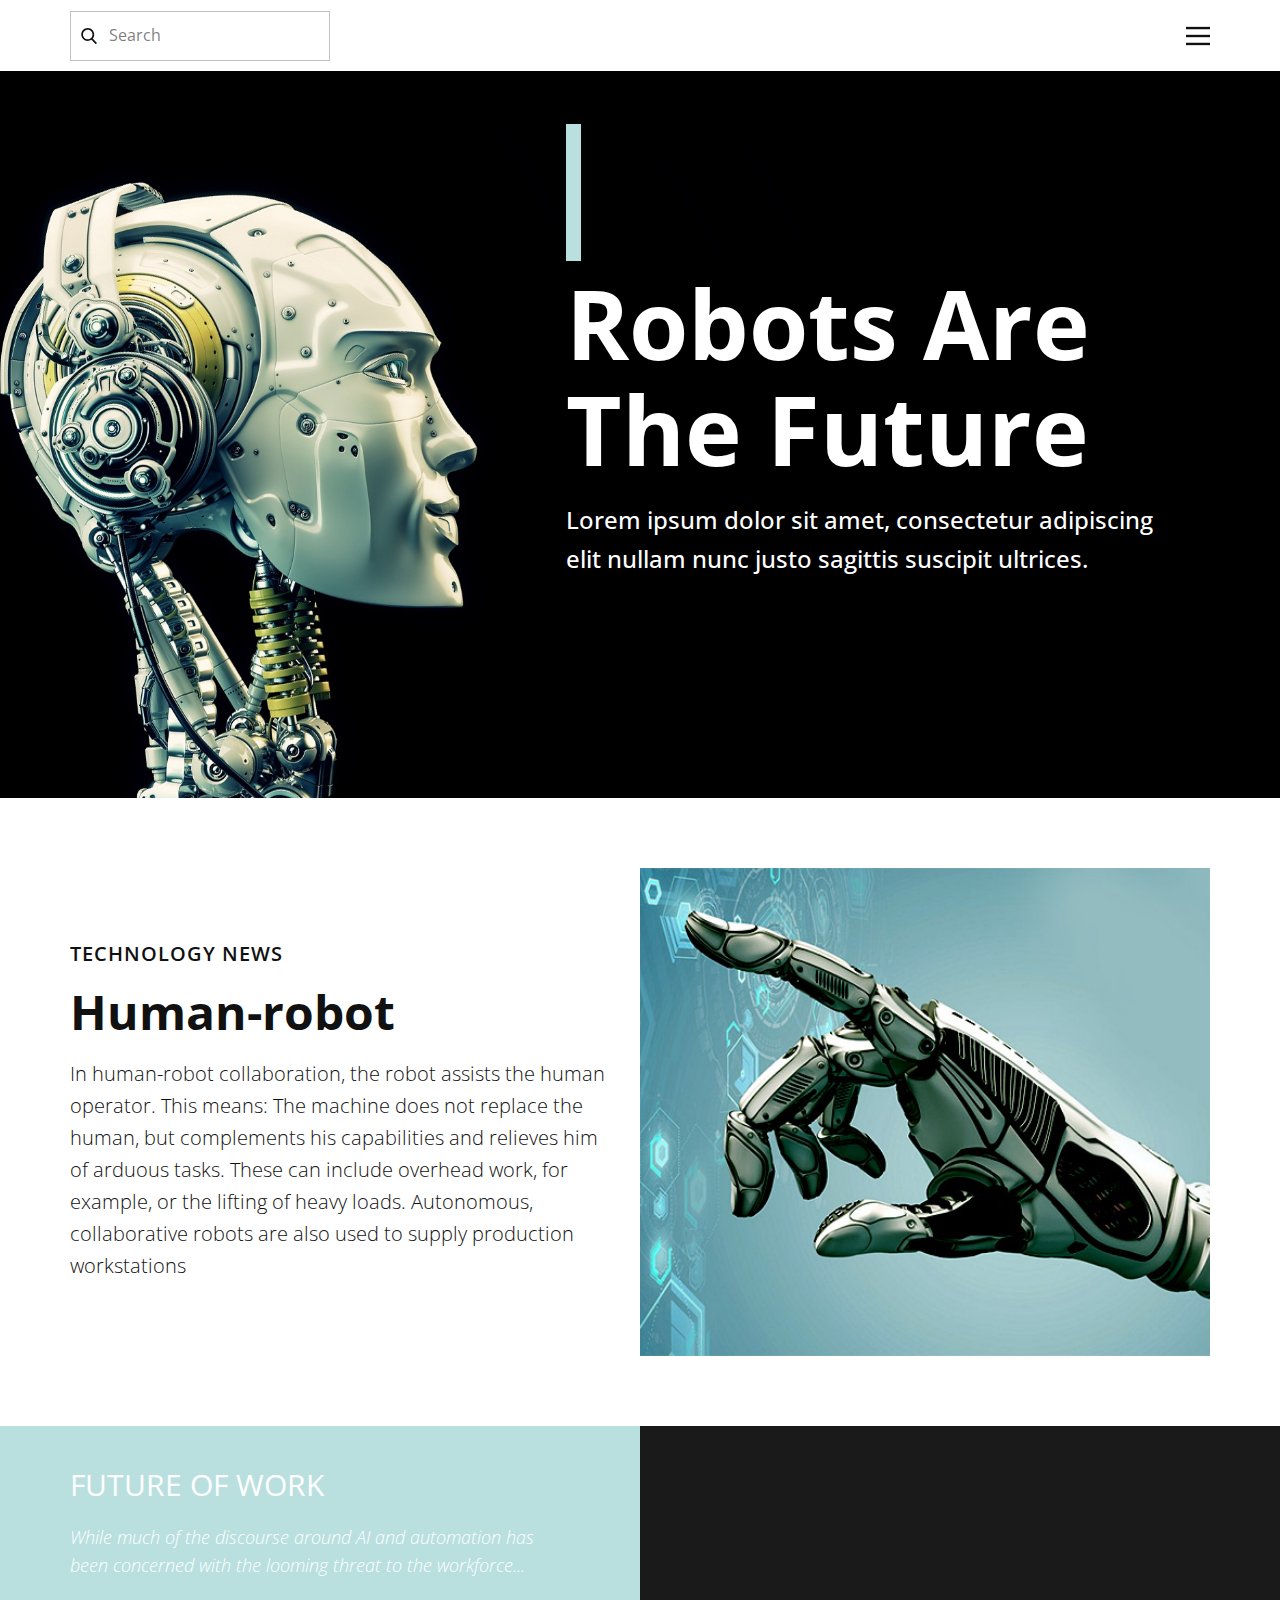
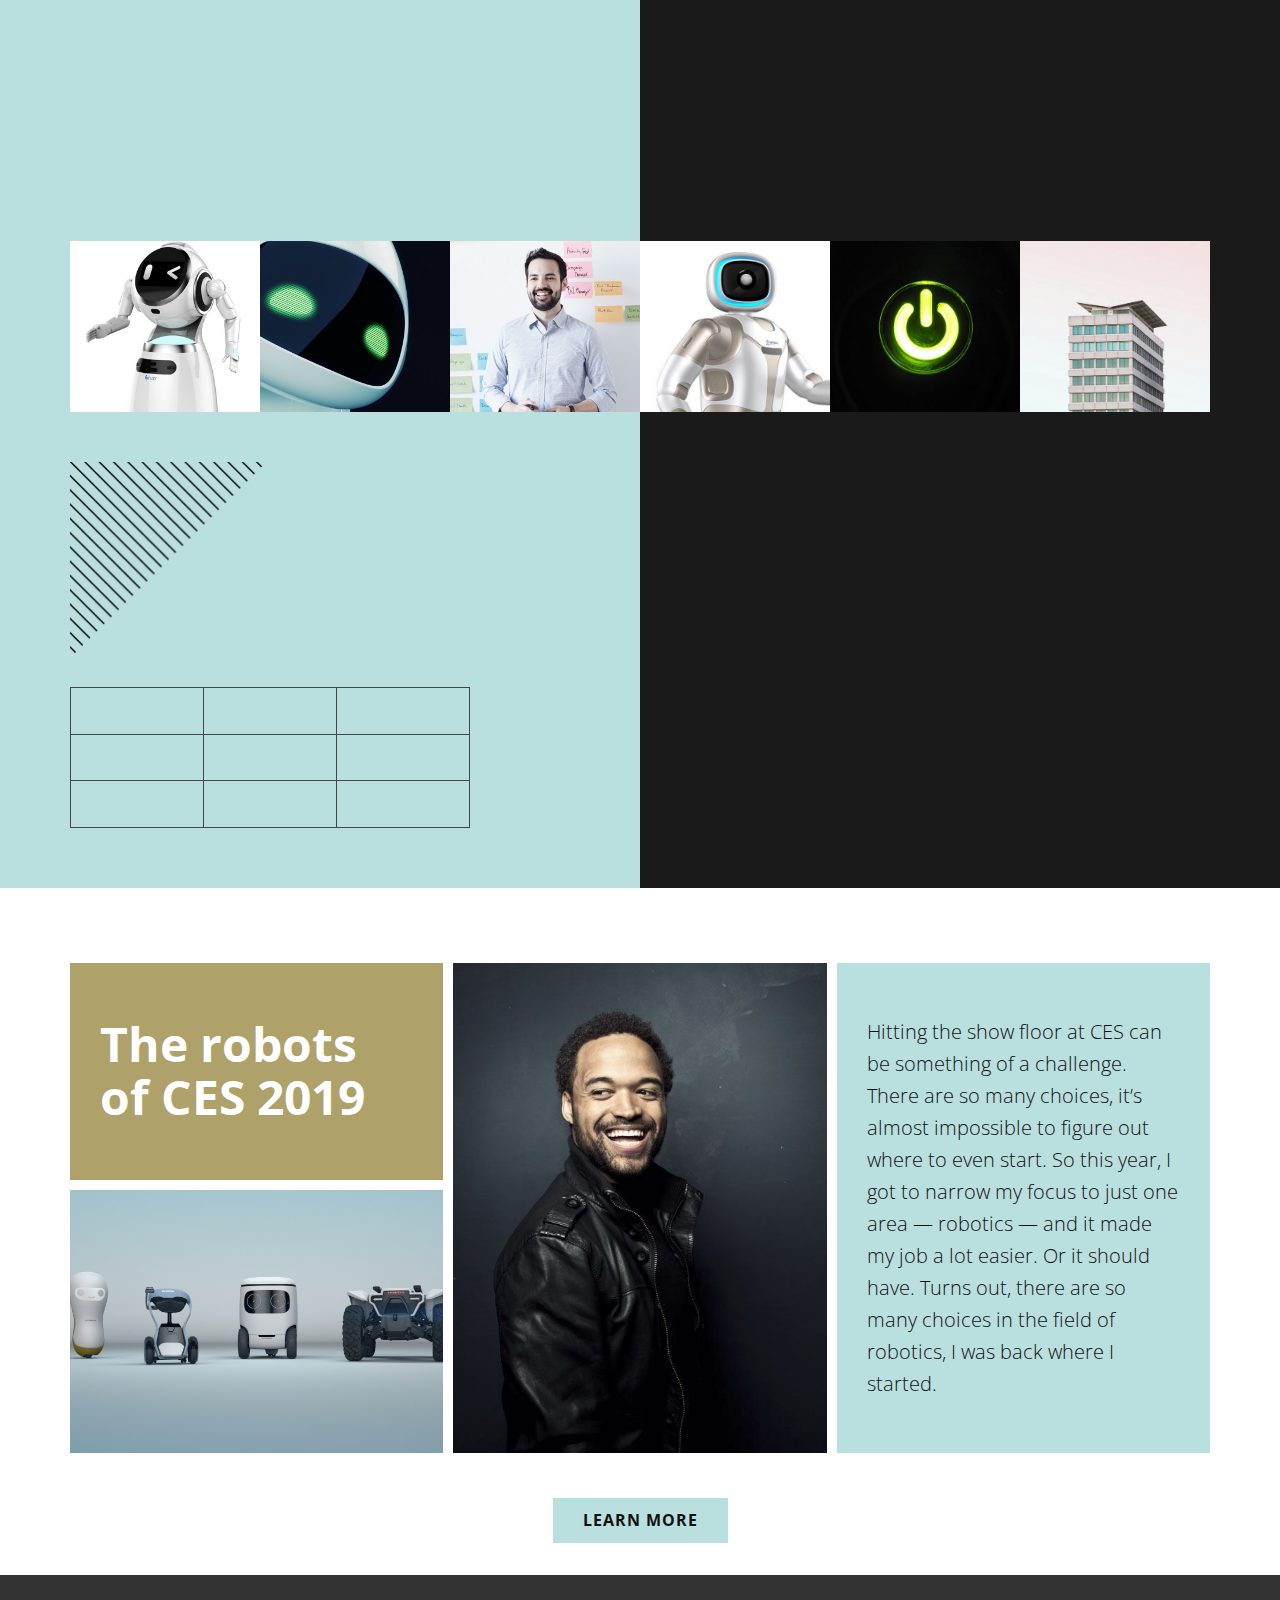
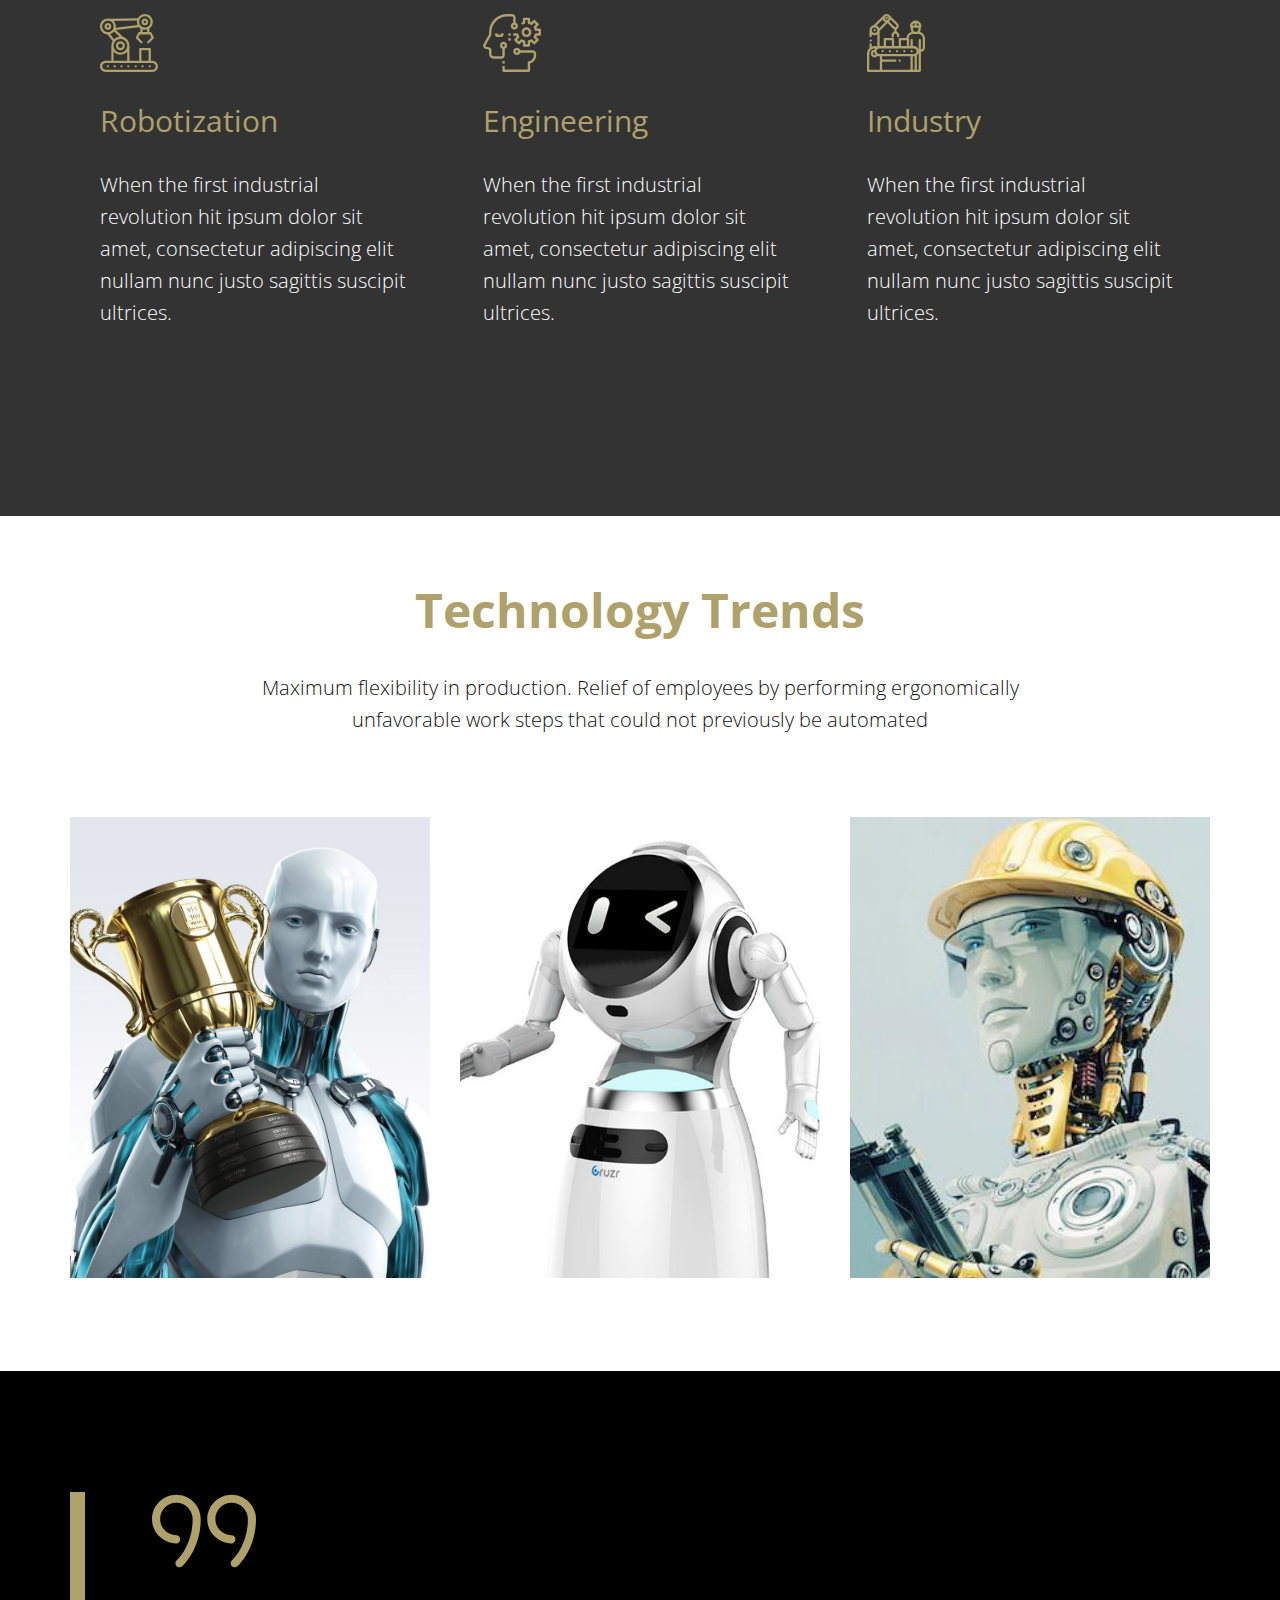
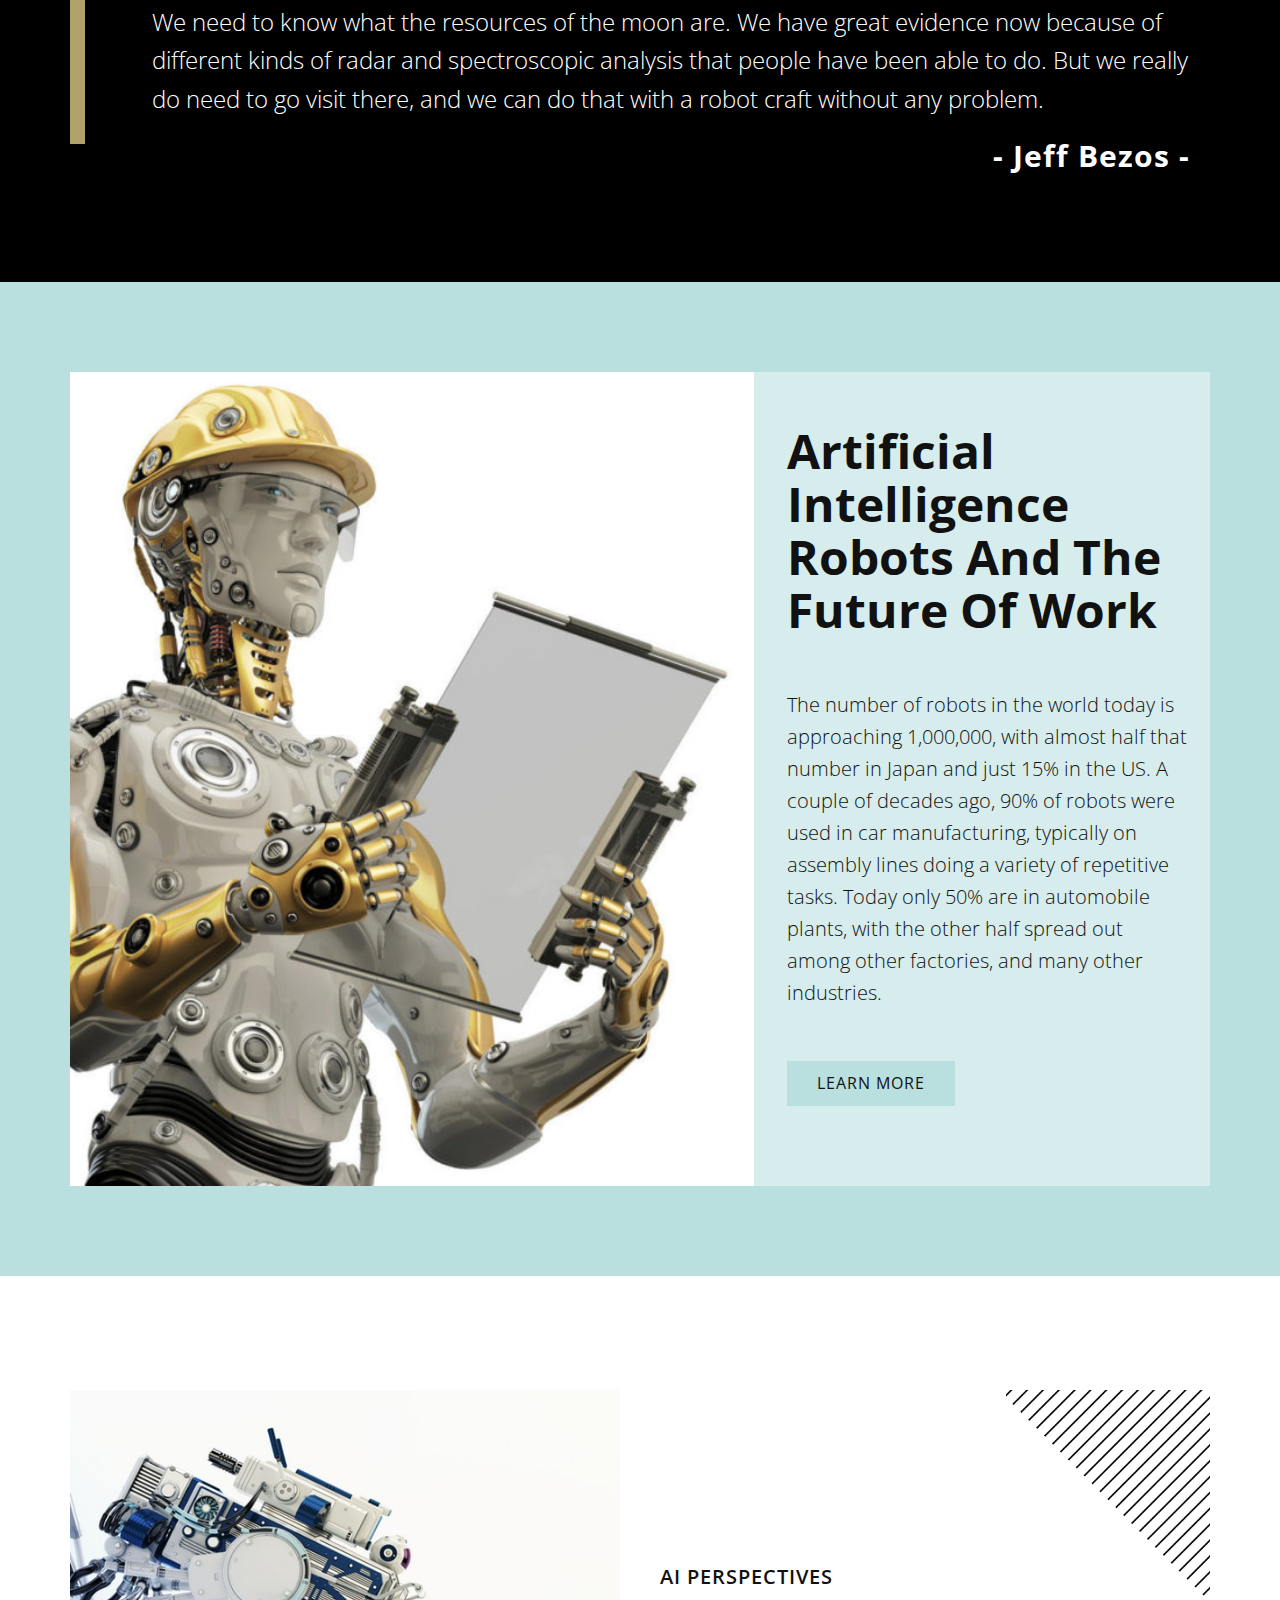
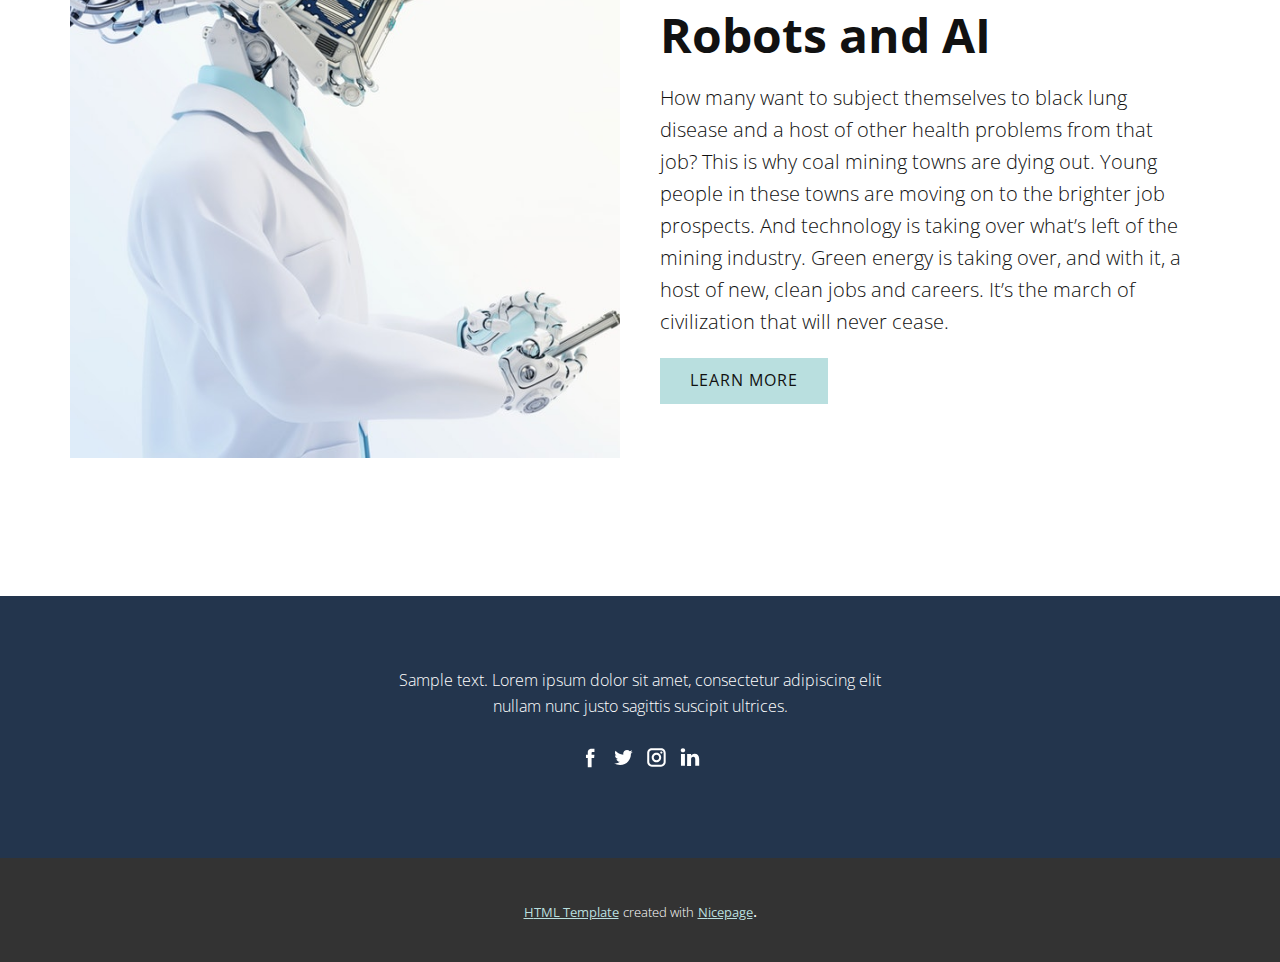
<file: Página-1.html>
<!DOCTYPE html>
<html style="font-size: 16px;">
  <head>
    <meta name="viewport" content="width=device-width, initial-scale=1.0">
    <meta charset="utf-8">
    <meta name="keywords" content="Robots Are The Future, Human-robot, The robots of CES 2019, Technology Trends, Artificial Intelligence Robots And The Future Of Work, Robots and AI">
    <meta name="description" content="">
    <meta name="page_type" content="np-template-header-footer-from-plugin">
    <title>Página 1</title>
    <link rel="stylesheet" href="nicepage.css" media="screen">
<link rel="stylesheet" href="Página-1.css" media="screen">
    <script class="u-script" type="text/javascript" src="jquery.js" defer=""></script>
    <script class="u-script" type="text/javascript" src="nicepage.js" defer=""></script>
    
    
    
    
    
    
    
    
    
    
    <link id="u-theme-google-font" rel="stylesheet" href="https://fonts.googleapis.com/css?family=Open+Sans:300,300i,400,400i,600,600i,700,700i,800,800i">
    <script type="application/ld+json">{
		"@context": "http://schema.org",
		"@type": "Organization",
		"name": "",
		"url": "index.html",
		"sameAs": []
}</script>
    <meta property="og:title" content="Página 1">
    <meta property="og:type" content="website">
    <meta name="theme-color" content="#b9dfdf">
    <link rel="canonical" href="index.html">
    <meta property="og:url" content="index.html">
  </head>
  <body class="u-body"><header class="u-clearfix u-header u-header" id="sec-edd5"><div class="u-clearfix u-sheet u-sheet-1">
        <nav class="u-align-left u-menu u-menu-dropdown u-nav-spacing-25 u-offcanvas u-menu-1" data-responsive-from="XL">
          <div class="menu-collapse">
            <a class="u-button-style u-nav-link" href="#" style="padding: 4px 0; font-size: calc(1em + 8px);">
              <svg class="u-svg-link" preserveAspectRatio="xMidYMin slice" viewBox="0 0 302 302" style="undefined"><use xmlns:xlink="http://www.w3.org/1999/xlink" xlink:href="#svg-01b6"></use></svg>
              <svg xmlns="http://www.w3.org/2000/svg" xmlns:xlink="http://www.w3.org/1999/xlink" version="1.1" id="svg-01b6" x="0px" y="0px" viewBox="0 0 302 302" style="enable-background:new 0 0 302 302;" xml:space="preserve" class="u-svg-content"><g><rect y="36" width="302" height="30"></rect><rect y="236" width="302" height="30"></rect><rect y="136" width="302" height="30"></rect>
</g><g></g><g></g><g></g><g></g><g></g><g></g><g></g><g></g><g></g><g></g><g></g><g></g><g></g><g></g><g></g></svg>
            </a>
          </div>
          <div class="u-nav-container">
            <ul class="u-nav u-spacing-25 u-unstyled"><li class="u-nav-item"><a class="u-button-style u-nav-link" href="Página-1.html" style="padding: 8px 0;">Página 1</a>
</li></ul>
          </div>
          <div class="u-nav-container-collapse">
            <div class="u-align-center u-black u-container-style u-inner-container-layout u-opacity u-opacity-85 u-sidenav">
              <div class="u-menu-close"></div>
              <ul class="u-align-center u-nav u-popupmenu-items u-unstyled u-nav-2"><li class="u-nav-item"><a class="u-button-style u-nav-link" href="Página-1.html">Página 1</a>
</li></ul>
            </div>
            <div class="u-black u-menu-overlay u-opacity u-opacity-70"></div>
          </div>
        </nav>
        <form class="u-border-1 u-border-grey-25 u-search u-search-left u-search-1">
          <button class="u-search-button" type="submit">
            <span class="u-search-icon u-spacing-10">
              <svg class="u-svg-link" preserveAspectRatio="xMidYMin slice" viewBox="0 0 56.966 56.966" style="undefined"><use xmlns:xlink="http://www.w3.org/1999/xlink" xlink:href="#svg-38b3"></use></svg>
              <svg xmlns="http://www.w3.org/2000/svg" xmlns:xlink="http://www.w3.org/1999/xlink" version="1.1" id="svg-38b3" x="0px" y="0px" viewBox="0 0 56.966 56.966" style="enable-background:new 0 0 56.966 56.966;" xml:space="preserve" class="u-svg-content"><path d="M55.146,51.887L41.588,37.786c3.486-4.144,5.396-9.358,5.396-14.786c0-12.682-10.318-23-23-23s-23,10.318-23,23  s10.318,23,23,23c4.761,0,9.298-1.436,13.177-4.162l13.661,14.208c0.571,0.593,1.339,0.92,2.162,0.92  c0.779,0,1.518-0.297,2.079-0.837C56.255,54.982,56.293,53.08,55.146,51.887z M23.984,6c9.374,0,17,7.626,17,17s-7.626,17-17,17  s-17-7.626-17-17S14.61,6,23.984,6z"></path><g></g><g></g><g></g><g></g><g></g><g></g><g></g><g></g><g></g><g></g><g></g><g></g><g></g><g></g><g></g></svg>
            </span>
          </button>
          <input class="u-search-input" type="search" name="search" value="" placeholder="Search">
        </form>
      </div></header> 
    <section class="u-clearfix u-expand-resize u-image u-section-1" id="sec-bceb">
      <div class="u-clearfix u-sheet u-sheet-1">
        <div class="u-container-style u-group u-group-1">
          <div class="u-container-layout u-container-layout-1">
            <div class="u-palette-1-base u-shape u-shape-rectangle u-shape-1"></div>
            <h1 class="u-text u-text-body-alt-color u-title u-text-1">Robots Are The Future</h1>
            <p class="u-large-text u-text u-text-body-alt-color u-text-variant u-text-2">Lorem ipsum dolor sit amet, consectetur adipiscing elit nullam nunc justo sagittis suscipit ultrices.</p>
          </div>
        </div>
      </div>
    </section>
    <section class="u-clearfix u-section-2" id="carousel_7b66">
      <div class="u-clearfix u-sheet u-sheet-1">
        <div class="u-clearfix u-expanded-width u-gutter-0 u-layout-spacing-top u-layout-wrap u-layout-wrap-1">
          <div class="u-gutter-0 u-layout">
            <div class="u-layout-row">
              <div class="u-container-style u-layout-cell u-left-cell u-size-30 u-layout-cell-1">
                <div class="u-container-layout u-valign-middle u-container-layout-1">
                  <h5 class="u-text u-text-1">TECHNOLOGY NEWS</h5>
                  <h2 class="u-text u-text-2">Human-robot</h2>
                  <p class="u-text u-text-3">In human-robot collaboration, the robot assists the human operator. This means: The machine does not replace the human, but complements his capabilities and relieves him of arduous tasks. These can include overhead work,
                                    for example, or the lifting of heavy loads. Autonomous, collaborative robots are also used to supply production workstations</p>
                </div>
              </div>
              <div class="u-align-left u-container-style u-image u-layout-cell u-right-cell u-size-30 u-image-1">
                <div class="u-container-layout u-valign-middle u-container-layout-2" src=""></div>
              </div>
            </div>
          </div>
        </div>
      </div>
    </section>
    <section class="u-clearfix u-grey-90 u-section-3" id="sec-10b3">
      <div class="u-expanded-height-lg u-expanded-height-md u-expanded-height-xl u-palette-1-base u-shape u-shape-rectangle u-shape-1"></div>
      <div class="u-clearfix u-sheet u-sheet-1">
        <div class="u-container-style u-expanded-width-xs u-group u-group-1">
          <div class="u-container-layout u-valign-middle u-container-layout-1">
            <h3 class="u-text u-text-1">FUTURE OF WORK</h3>
            <p class="u-text u-text-2">While much of the discourse around AI and automation has been concerned with the looming threat to the workforce...</p>
          </div>
        </div>
        <div class="u-clearfix u-expanded-width u-gutter-0 u-layout-wrap u-layout-wrap-1">
          <div class="u-gutter-0 u-layout">
            <div class="u-layout-row">
              <div class="u-container-style u-image u-layout-cell u-left-cell u-size-10 u-size-30-md u-image-1">
                <div class="u-container-layout"></div>
              </div>
              <div class="u-container-style u-image u-layout-cell u-size-10 u-size-30-md u-image-2">
                <div class="u-container-layout"></div>
              </div>
              <div class="u-container-style u-image u-layout-cell u-size-10 u-size-30-md u-image-3">
                <div class="u-container-layout"></div>
              </div>
              <div class="u-container-style u-image u-layout-cell u-size-10 u-size-30-md u-image-4">
                <div class="u-container-layout"></div>
              </div>
              <div class="u-container-style u-image u-layout-cell u-size-10 u-size-30-md u-image-5">
                <div class="u-container-layout"></div>
              </div>
              <div class="u-container-style u-image u-layout-cell u-size-10 u-size-30-md u-image-6">
                <div class="u-container-layout"></div>
              </div>
            </div>
          </div>
        </div>
        <img src="images/1q.png" alt="" class="u-image u-image-default u-image-7" data-image-width="395" data-image-height="396">
        <div class="u-table u-table-responsive u-table-1">
          <table class="u-table-entity">
            <colgroup>
              <col width="33.3%">
              <col width="33.3%">
              <col width="33.4%">
            </colgroup>
            <tbody class="u-table-body">
              <tr>
                <td class="u-border-1 u-border-grey-dark-1 u-table-cell"></td>
                <td class="u-border-1 u-border-grey-dark-1 u-table-cell"></td>
                <td class="u-border-1 u-border-grey-dark-1 u-table-cell"></td>
              </tr>
              <tr>
                <td class="u-border-1 u-border-grey-dark-1 u-table-cell"></td>
                <td class="u-border-1 u-border-grey-dark-1 u-table-cell"></td>
                <td class="u-border-1 u-border-grey-dark-1 u-table-cell"></td>
              </tr>
              <tr>
                <td class="u-border-1 u-border-grey-dark-1 u-table-cell"></td>
                <td class="u-border-1 u-border-grey-dark-1 u-table-cell"></td>
                <td class="u-border-1 u-border-grey-dark-1 u-table-cell"></td>
              </tr>
            </tbody>
          </table>
        </div>
      </div>
    </section>
    <section class="u-clearfix u-section-4" id="sec-6bc0">
      <div class="u-clearfix u-sheet u-sheet-1">
        <div class="u-clearfix u-expanded-width u-expanded-width-md u-gutter-10 u-layout-wrap u-layout-wrap-1">
          <div class="u-layout">
            <div class="u-layout-row">
              <div class="u-size-20 u-size-60-md u-size-xs-60">
                <div class="u-layout-col">
                  <div class="u-align-left u-container-style u-layout-cell u-left-cell u-palette-2-base u-size-36 u-layout-cell-1" src="">
                    <div class="u-container-layout u-valign-middle u-container-layout-1">
                      <h2 class="u-text u-text-1">The robots of CES 2019</h2>
                    </div>
                  </div>
                  <div class="u-align-left u-container-style u-image u-layout-cell u-left-cell u-size-24 u-image-1">
                    <div class="u-container-layout" src=""></div>
                  </div>
                </div>
              </div>
              <div class="u-size-20 u-size-30-md u-size-xs-30">
                <div class="u-layout-row">
                  <div class="u-align-left u-container-style u-image u-layout-cell u-size-60 u-image-2" src="">
                    <div class="u-container-layout" src=""></div>
                  </div>
                </div>
              </div>
              <div class="u-size-20 u-size-30-md u-size-xs-30">
                <div class="u-layout-row">
                  <div class="u-align-left u-container-style u-layout-cell u-palette-1-base u-right-cell u-size-60 u-layout-cell-4">
                    <div class="u-container-layout u-valign-middle u-container-layout-4">
                      <p class="u-text u-text-2">Hitting the show floor at CES can be something of a challenge. There are so many choices, it’s almost impossible to figure out where to even start. So this year, I got to narrow my focus to just one area — robotics
                                            — and it made my job a lot easier. Or it should have. Turns out, there are so many choices in the field of robotics, I was back where I started.</p>
                    </div>
                  </div>
                </div>
              </div>
            </div>
          </div>
        </div>
        <a href="https://www.androidauthority.com/new-robots-942422/" class="u-border-none u-btn u-button-style u-palette-1-base u-btn-1" title="learn more" target="_blank">learn more</a>
      </div>
    </section>
    <section class="u-clearfix u-grey-80 u-section-5" id="sec-c5d4">
      <div class="u-clearfix u-sheet u-sheet-1">
        <div class="u-clearfix u-expanded-width u-gutter-10 u-layout-spacing-vertical u-layout-wrap u-layout-wrap-1">
          <div class="u-layout">
            <div class="u-layout-row">
              <div class="u-align-left u-container-style u-layout-cell u-left-cell u-size-20 u-size-20-md u-layout-cell-1">
                <div class="u-container-layout u-valign-middle-xs u-container-layout-1">
                  <span class="u-align-left u-icon u-text-palette-2-base u-icon-1">
                    <svg class="u-svg-link" preserveAspectRatio="xMidYMin slice" viewBox="0 0 512 512"><use xmlns:xlink="http://www.w3.org/1999/xlink" xlink:href="#svg-76f7"></use></svg>
                    <svg xmlns="http://www.w3.org/2000/svg" xmlns:xlink="http://www.w3.org/1999/xlink" version="1.1" id="svg-76f7" x="0px" y="0px" viewBox="0 0 512 512" style="enable-background:new 0 0 512 512;" xml:space="preserve" class="u-svg-content"><g><g><path d="M438.942,451.898c-5.518,0-9.997,4.479-9.997,9.997s4.479,9.997,9.997,9.997s9.997-4.479,9.997-9.997    S444.46,451.898,438.942,451.898z"></path>
</g>
</g><g><g><path d="M375.962,451.898c-5.518,0-9.997,4.479-9.997,9.997s4.479,9.997,9.997,9.997s9.997-4.479,9.997-9.997    S381.48,451.898,375.962,451.898z"></path>
</g>
</g><g><g><path d="M315.981,451.898c-5.518,0-9.997,4.479-9.997,9.997s4.479,9.997,9.997,9.997s9.997-4.479,9.997-9.997    S321.499,451.898,315.981,451.898z"></path>
</g>
</g><g><g><path d="M250.002,451.898c-5.518,0-9.997,4.479-9.997,9.997s4.479,9.997,9.997,9.997s9.997-4.479,9.997-9.997    S255.52,451.898,250.002,451.898z"></path>
</g>
</g><g><g><path d="M190.021,451.898c-5.518,0-9.997,4.479-9.997,9.997s4.479,9.997,9.997,9.997s9.997-4.479,9.997-9.997    S195.539,451.898,190.021,451.898z"></path>
</g>
</g><g><g><path d="M130.04,451.898c-5.518,0-9.997,4.479-9.997,9.997s4.479,9.997,9.997,9.997s9.997-4.479,9.997-9.997    S135.558,451.898,130.04,451.898z"></path>
</g>
</g><g><g><path d="M70.059,451.898c-5.518,0-9.997,4.479-9.997,9.997s4.479,9.997,9.997,9.997s9.997-4.479,9.997-9.997    S75.577,451.898,70.059,451.898z"></path>
</g>
</g><g><g><path d="M461.935,411.83h-12.996V309.943c0-5.521-4.476-9.997-9.997-9.997h-82.974c-5.521,0-9.997,4.476-9.997,9.997V411.83    h-85.973V279.952c0-17.576-5.593-34.255-16.176-48.233c-9.723-12.843-23.341-22.586-38.547-27.651l-65.612-62.422l204.269-24.848    c3.594,4.004,7.617,7.559,12.035,10.634v32.558h-9.997c-3.787,0-7.248,2.139-8.941,5.526l-19.994,39.987    c-1.924,3.849-1.17,8.497,1.872,11.539l39.987,39.987c3.904,3.904,10.234,3.904,14.139,0c3.904-3.904,3.904-10.234,0-14.139    l-34.893-34.892l14.009-28.016h87.612l14.009,28.016l-34.893,34.892c-3.904,3.904-3.904,10.234,0,14.139    c1.952,1.952,4.511,2.928,7.069,2.928c2.558,0,5.117-0.976,7.069-2.928l39.987-39.987c3.042-3.043,3.797-7.691,1.872-11.539    l-19.994-39.987c-1.693-3.387-5.155-5.526-8.941-5.526h-9.997v-32.554c18.63-13.008,29.99-34.497,29.99-57.418    c0-38.586-31.392-69.978-69.978-69.978c-25.977,0-49.492,14.25-61.618,36.801L90.729,42.03c-0.877,0.019-1.719,0.161-2.524,0.39    c-5.905-1.579-11.988-2.392-18.146-2.392c-38.586,0-69.978,31.392-69.978,69.978c0,37.28,29.305,67.839,66.088,69.864    l45.451,58.657c-7.583,12.456-11.57,26.627-11.57,41.425v131.877H50.065c-13.368,0-25.939,5.209-35.397,14.668    C5.209,435.956,0,448.526,0,461.895c0,27.606,22.459,50.065,50.065,50.065h411.87c13.368,0,25.939-5.209,35.397-14.668    c9.459-9.458,14.668-22.029,14.668-35.397C512,434.289,489.541,411.83,461.935,411.83z M415.949,159.99h-39.987v-22.91    c6.457,1.921,13.194,2.916,19.994,2.916c6.8,0,13.537-0.995,19.994-2.916V159.99z M349.882,50.598    c0-0.001,0.001-0.002,0.001-0.003c7.839-18.565,25.923-30.56,46.072-30.56c27.561,0,49.984,22.423,49.984,49.984    c0,17.79-9.579,34.382-25.001,43.301c-7.555,4.373-16.194,6.683-24.983,6.683c-8.789,0-17.429-2.311-24.985-6.684    c-5.817-3.365-10.82-7.784-14.874-13.143c-6.623-8.732-10.124-19.161-10.124-30.157C345.973,63.271,347.288,56.737,349.882,50.598    z M365.965,319.94h62.98v91.971h-62.98V319.94z M197.158,222.46c0.006,0.002,0.013,0.004,0.02,0.006    c25.216,7.501,42.827,31.14,42.827,57.487c0,33.074-26.907,59.981-59.981,59.981s-59.981-26.908-59.981-59.981    c0-13.049,4.117-25.449,11.907-35.864c11.45-15.327,28.973-24.117,48.074-24.117C185.884,219.971,191.648,220.808,197.158,222.46z     M240.005,332.767v79.144H120.043v-79.144c14.666,16.636,36.112,27.16,59.981,27.16S225.339,349.402,240.005,332.767z     M327.201,56.991c-0.803,4.264-1.223,8.612-1.223,13.027c0,9.831,2.009,19.336,5.87,28.109l-192.779,23.451    c0.632-3.798,0.968-7.659,0.968-11.572c0-18.577-7.315-35.853-19.619-48.611L327.201,56.991z M68.035,159.938    c-26.626-1.066-47.961-23.05-47.961-49.932c0-27.561,22.423-49.984,49.984-49.984c5.483,0,10.882,0.883,16.046,2.624    c20.3,6.876,33.938,25.908,33.938,47.36c0,6.748-1.316,13.282-3.913,19.426c-0.683,1.617-1.479,3.251-2.354,4.834    c-8.258,14.844-23.587,24.476-40.49,25.594C71.573,159.424,69.761,159.441,68.035,159.938z M89.422,177.238    c13.526-3.916,25.662-11.866,34.681-22.8l48.266,45.919c-17.976,1.753-34.932,9.62-47.902,22.108L89.422,177.238z M483.079,483.04    c-5.651,5.651-13.161,8.764-21.144,8.764H50.065c-16.493,0-29.909-13.417-29.909-29.91c0-7.983,3.113-15.493,8.765-21.145    c5.651-5.651,13.161-8.764,21.144-8.764h59.981c0.414,0,0.82-0.032,1.221-0.081h137.515c0.401,0.049,0.807,0.081,1.221,0.081    h105.966c0.414,0,0.82-0.032,1.221-0.081h80.534c0.401,0.049,0.807,0.081,1.221,0.081h22.993c16.492,0,29.909,13.417,29.909,29.91    C491.844,469.878,488.731,477.388,483.079,483.04z"></path>
</g>
</g><g><g><path d="M395.956,40.028c-16.537,0-29.991,13.454-29.991,29.991c0,16.537,13.454,29.99,29.991,29.99    c16.537,0,29.99-13.454,29.99-29.99C425.946,53.482,412.492,40.028,395.956,40.028z M395.956,80.016    c-5.512,0-9.997-4.485-9.997-9.997s4.485-9.997,9.997-9.997s9.997,4.485,9.997,9.997S401.468,80.016,395.956,80.016z"></path>
</g>
</g><g><g><path d="M70.059,80.016c-16.537,0-29.991,13.454-29.991,29.991c0,16.537,13.454,29.99,29.991,29.99s29.991-13.454,29.991-29.99    C100.049,93.469,86.596,80.016,70.059,80.016z M70.059,120.003c-5.512,0-9.997-4.485-9.997-9.997c0-5.512,4.485-9.997,9.997-9.997    s9.997,4.485,9.997,9.997C80.056,115.518,75.571,120.003,70.059,120.003z"></path>
</g>
</g><g><g><path d="M180.024,239.965c-22.049,0-39.987,17.937-39.987,39.987c0,22.049,17.938,39.987,39.987,39.987    s39.987-17.938,39.987-39.987C220.011,257.903,202.073,239.965,180.024,239.965z M180.024,299.946    c-11.025,0-19.994-8.969-19.994-19.994c0-11.024,8.969-19.994,19.994-19.994c11.024,0,19.994,8.969,19.994,19.994    C200.018,290.977,191.049,299.946,180.024,299.946z"></path>
</g>
</g><g></g><g></g><g></g><g></g><g></g><g></g><g></g><g></g><g></g><g></g><g></g><g></g><g></g><g></g><g></g></svg>
                  </span>
                  <h3 class="u-text u-text-palette-2-base u-text-1">Robotization</h3>
                  <p class="u-text u-text-2">When the first industrial revolution hit ipsum dolor sit amet, consectetur adipiscing elit nullam nunc justo sagittis suscipit ultrices.</p>
                </div>
              </div>
              <div class="u-align-left u-container-style u-layout-cell u-size-20 u-size-20-md u-layout-cell-2">
                <div class="u-container-layout u-valign-middle-xs u-container-layout-2">
                  <span class="u-align-left u-icon u-text-palette-2-base u-icon-2">
                    <svg class="u-svg-link" preserveAspectRatio="xMidYMin slice" viewBox="0 0 512.014 512.014"><use xmlns:xlink="http://www.w3.org/1999/xlink" xlink:href="#svg-cc8f"></use></svg>
                    <svg xmlns="http://www.w3.org/2000/svg" xmlns:xlink="http://www.w3.org/1999/xlink" version="1.1" id="svg-cc8f" x="0px" y="0px" viewBox="0 0 512.014 512.014" style="enable-background:new 0 0 512.014 512.014;" xml:space="preserve" class="u-svg-content"><g><g><path d="M256.013,0.014h-42.667c-88.324,0.1-159.9,71.676-160,160v17.931L1.336,272.195c-0.866,1.579-1.321,3.351-1.323,5.152    c-0.018,0.606-0.018,1.213,0,1.819c0.502,17.171,14.829,30.684,32,30.181c7.758,0.431,15.2,3.218,21.333,7.989v34.677    c-0.024,0.815-0.024,1.631,0,2.447c0.676,22.888,19.778,40.896,42.667,40.22h64c0.606,0.018,1.213,0.018,1.819,0    c17.171-0.502,30.684-14.829,30.181-32v-64H170.68v64c0.062,0.634,0.062,1.273,0,1.907c-0.527,5.365-5.302,9.286-10.667,8.76h-64    c-0.851,0.054-1.705,0.054-2.556,0c-11.076-0.706-19.483-10.257-18.777-21.333v-39.765c0.001-3.055-1.308-5.964-3.595-7.989    c-10.698-9.857-24.539-15.612-39.072-16.245c-0.047,0.006-0.095,0.011-0.142,0.016c-5.143,0.545-9.755-3.182-10.301-8.326    l51.787-93.867c0.866-1.579,1.321-3.351,1.323-5.152v-20.672C74.768,83.467,136.8,21.435,213.347,21.347h42.539    c0.649-0.069,1.304-0.073,1.954-0.012c5.39,0.507,9.348,5.288,8.841,10.678v53.333h21.333V32.014c0.018-0.606,0.018-1.213,0-1.819    C287.511,13.024,273.184-0.489,256.013,0.014z"></path>
</g>
</g><g><g><path d="M437.347,320.014H320.013v21.333h117.333c0.634-0.062,1.273-0.062,1.907,0c5.365,0.527,9.287,5.302,8.76,10.667v20.16    c-1.536,6.368-11.819,43.84-42.667,43.84c-5.891,0-10.667,4.776-10.667,10.667v64H192.013v-32H170.68v42.667    c0,5.891,4.776,10.667,10.667,10.667h224v0c5.891,0,10.667-4.776,10.667-10.667v-64.939c33.344-6.304,49.237-41.483,53.12-60.928    c0.143-0.702,0.214-1.417,0.213-2.133v-21.333c0.018-0.606,0.018-1.213,0-1.819C468.845,333.024,454.518,319.511,437.347,320.014z    "></path>
</g>
</g><g><g><path d="M501.347,128.014h-26.891c-1.129-3.169-2.421-6.277-3.872-9.312l19.029-19.029c4.164-4.165,4.164-10.917,0-15.083    l-30.176-30.176c-4.165-4.164-10.917-4.164-15.083,0l-19.029,19.029c-3.036-1.445-6.144-2.733-9.312-3.861V42.68    c0-5.891-4.776-10.667-10.667-10.667H362.68c-5.891,0-10.667,4.776-10.667,10.667v26.901c-5.808,2.051-11.402,4.662-16.704,7.797    l10.837,18.368c5.998-3.531,12.461-6.206,19.2-7.947c4.709-1.216,7.999-5.462,8-10.325V53.347h21.333v24.128    c-0.006,4.861,3.275,9.111,7.979,10.336c6.739,1.741,13.202,4.416,19.2,7.947c4.192,2.477,9.529,1.801,12.971-1.643l17.067-17.067    l15.093,15.061l-17.067,17.067c-3.447,3.439-4.127,8.777-1.653,12.971c3.538,5.997,6.22,12.46,7.968,19.2    c1.215,4.705,5.456,7.994,10.315,8h24.128v21.323h-24.107c-4.859,0.006-9.1,3.295-10.315,8c-1.748,6.74-4.43,13.203-7.968,19.2    c-2.474,4.194-1.794,9.531,1.653,12.971l17.067,17.067l-15.083,15.083l-17.067-17.067c-3.442-3.444-8.779-4.12-12.971-1.643    c-5.998,3.531-12.461,6.206-19.2,7.947c-4.709,1.216-7.999,5.462-8,10.325v24.128h-21.333v-24.117    c-0.001-4.863-3.291-9.11-8-10.325c-6.739-1.741-13.202-4.416-19.2-7.947c-4.192-2.477-9.529-1.801-12.971,1.643L316.12,243    l-15.083-15.083l17.067-17.067c3.447-3.439,4.128-8.777,1.653-12.971c-3.538-5.997-6.22-12.46-7.968-19.2    c-1.215-4.705-5.456-7.994-10.315-8H266.68v21.333h26.901c1.125,3.169,2.414,6.277,3.861,9.312l-19.029,19.029    c-4.164,4.165-4.164,10.917,0,15.083l30.176,30.176c4.165,4.164,10.917,4.164,15.083,0l19.029-19.029    c3.036,1.445,6.144,2.733,9.312,3.861v26.901c0,5.891,4.776,10.667,10.667,10.667h42.667l0,0c5.891,0,10.667-4.776,10.667-10.667    v-26.891c3.168-1.128,6.276-2.417,9.312-3.861l19.029,19.019c4.165,4.164,10.917,4.164,15.083,0l30.176-30.176    c4.164-4.165,4.164-10.917,0-15.083l-19.04-19.029c1.451-3.035,2.743-6.143,3.872-9.312h26.901    c5.891,0,10.667-4.776,10.667-10.667V138.68C512.013,132.789,507.238,128.014,501.347,128.014z"></path>
</g>
</g><g><g><path d="M384.013,117.347c-23.564,0-42.667,19.103-42.667,42.667s19.102,42.667,42.667,42.667    c23.564,0,42.667-19.103,42.667-42.667S407.578,117.347,384.013,117.347z M384.013,181.347c-11.782,0-21.333-9.551-21.333-21.333    c0-11.782,9.551-21.333,21.333-21.333c11.782,0,21.333,9.551,21.333,21.333C405.347,171.796,395.796,181.347,384.013,181.347z"></path>
</g>
</g><g><g><path d="M160.013,170.68v10.667h-32V170.68H106.68v10.667c-0.006,0.295-0.006,0.589,0,0.884    c0.244,11.538,9.795,20.693,21.333,20.449h32c0.295,0.006,0.589,0.006,0.884,0c11.538-0.244,20.693-9.795,20.449-21.333V170.68    H160.013z"></path>
</g>
</g><g><g><path d="M298.68,298.68c-17.673,0-32,14.327-32,32c0,17.673,14.327,32,32,32c17.673,0,32-14.327,32-32    C330.68,313.007,316.353,298.68,298.68,298.68z M298.68,341.347c-5.891,0-10.667-4.776-10.667-10.667    c0-5.891,4.776-10.667,10.667-10.667c5.891,0,10.667,4.776,10.667,10.667C309.347,336.571,304.571,341.347,298.68,341.347z"></path>
</g>
</g><g><g><path d="M181.347,245.347c-17.673,0-32,14.327-32,32c0,17.673,14.327,32,32,32c17.673,0,32-14.327,32-32    C213.347,259.674,199.02,245.347,181.347,245.347z M181.347,288.014c-5.891,0-10.667-4.776-10.667-10.667    c0-5.891,4.776-10.667,10.667-10.667c5.891,0,10.667,4.776,10.667,10.667C192.013,283.238,187.238,288.014,181.347,288.014z"></path>
</g>
</g><g><g><path d="M277.347,74.68c-17.673,0-32,14.327-32,32c0,17.673,14.327,32,32,32c17.673,0,32-14.327,32-32    C309.347,89.007,295.02,74.68,277.347,74.68z M277.347,117.347c-5.891,0-10.667-4.776-10.667-10.667s4.776-10.667,10.667-10.667    c5.891,0,10.667,4.776,10.667,10.667S283.238,117.347,277.347,117.347z"></path>
</g>
</g><g><g><rect x="224.013" y="170.68" width="21.333" height="21.333"></rect>
</g>
</g><g><g><rect x="224.013" y="213.347" width="21.333" height="21.333"></rect>
</g>
</g><g><g><rect x="170.68" y="416.014" width="21.333" height="21.333"></rect>
</g>
</g><g></g><g></g><g></g><g></g><g></g><g></g><g></g><g></g><g></g><g></g><g></g><g></g><g></g><g></g><g></g></svg>
                  </span>
                  <h3 class="u-text u-text-palette-2-base u-text-3">Engineering</h3>
                  <p class="u-text u-text-4">When the first industrial revolution hit ipsum dolor sit amet, consectetur adipiscing elit nullam nunc justo sagittis suscipit ultrices.</p>
                </div>
              </div>
              <div class="u-align-left u-container-style u-layout-cell u-right-cell u-size-20 u-size-20-md u-layout-cell-3">
                <div class="u-container-layout u-valign-middle-xs u-container-layout-3">
                  <span class="u-align-left u-icon u-text-palette-2-base u-icon-3">
                    <svg class="u-svg-link" preserveAspectRatio="xMidYMin slice" viewBox="0 0 512 512"><use xmlns:xlink="http://www.w3.org/1999/xlink" xlink:href="#svg-8a4e"></use></svg>
                    <svg xmlns="http://www.w3.org/2000/svg" viewBox="0 0 512 512" id="svg-8a4e" class="u-svg-content"><path d="m466.070312 158.75c4.988282-7.136719 7.929688-15.808594 7.929688-25.15625v-13.039062c3.832031-1.402344 6.574219-5.070313 6.574219-9.386719v-3.097657c0-27.886718-22.6875-50.574218-50.574219-50.574218s-50.574219 22.6875-50.574219 50.574218v3.097657c0 4.316406 2.742188 7.984375 6.574219 9.386719v13.039062c0 9.347656 2.9375 18.019531 7.929688 25.15625-25.0625 5.132812-44.222657 26.628906-45.8125 52.796875h-58.117188c-5.523438 0-10 4.476563-10 10v62h-40.566406v-62c0-5.523437-4.480469-10-10-10h-72c-5.523438 0-10 4.476563-10 10v62h-36v-133.421875l69.703125-69.703125 46.523437 46.519531c3.707032 3.710938 8.136719 6.273438 12.839844 7.695313v16.886719l-20.902344 20.902343c-1.875 1.875-2.929687 4.417969-2.929687 7.070313v18.46875c0 5.519531 4.480469 10 10 10 5.523437 0 10-4.480469 10-10v-14.324219l13.832031-13.832031 13.832031 13.832031v12.824219c0 5.523437 4.480469 10 10 10 5.523438 0 10-4.476563 10-10v-16.96875c0-2.652344-1.054687-5.195313-2.929687-7.070313l-20.902344-20.902343v-17.59375c3.9375-1.5 7.628906-3.824219 10.796875-6.988282 5.828125-5.828125 9.039063-13.578125 9.039063-21.820312 0-8.242188-3.210938-15.988282-9.039063-21.816406l-72.574219-72.578126c-.019531-.015624-.039062-.03125-.054687-.046874-14.355469-14.265626-37.640625-14.238282-51.964844.078124l-88.542969 88.542969c-20.5625 4.011719-36.136718 22.152344-36.136718 43.875v51.789063c0 5.519531 4.480468 10 10 10 5.523437 0 10-4.480469 10-10v-14.558594c7.082031 4.71875 15.578124 7.472656 24.703124 7.472656 9.128907 0 17.625-2.753906 24.707032-7.472656v106.714844c-.472656.199218-.933594.414062-1.398438.628906-7.449218-2.777344-15.277344-4.203125-23.308594-4.203125-8.726562 0-17.058593 1.699219-24.703124 4.757813v-19.34375c0-5.519532-4.476563-10-10-10-5.523438 0-10 4.480468-10 10v31.816406c-13.515626 12.222656-22.023438 29.882812-22.023438 49.496094v151.691406c0 5.519531 4.476562 10 10 10h456c5.519531 0 10-4.480469 10-10v-166.808594c20.078125-1.363281 36-18.125 36-38.546875v-81.546875c0-27.738281-19.75-50.953125-45.929688-56.3125zm-36.609374-1.167969c-12.984376-.289062-23.460938-10.933593-23.460938-23.988281v-12.425781h48v12.425781c0 13.054688-10.476562 23.699219-23.460938 23.988281zm30.328124-56.414062h-19.789062v-21.988281c9.835938 3.417968 17.410156 11.71875 19.789062 21.988281zm-39.789062-21.988281v21.988281h-19.789062c2.378906-10.269531 9.953124-18.570313 19.789062-21.988281zm-7 224.367187c13.785156 0 25 11.214844 25 25s-11.214844 25-25 25h-304c-13.785156 0-25-11.214844-25-25s11.214844-25 25-25zm-9 70h9c2.382812 0 4.71875-.191406 7-.546875v118.964844h-16zm-339.46875-38.097656c1.421875 9.21875 5.664062 17.515625 11.800781 23.996093-2.554687 2.414063-5.964843 3.8125-9.605469 3.8125-7.71875 0-14-6.277343-14-14 0-6.96875 5.125-12.75 11.804688-13.808593zm235.46875-103.902344h52v52h-52zm-132.566406 0h52v52h-52zm-20.585938-168.914063c4.210938 4.207032 9.261719 7.261719 14.777344 9.015626l-53.84375 53.84375c-4.601562-10.636719-13.210938-19.144532-23.921875-23.605469l54.007813-54.003907c1.71875 5.394532 4.707031 10.472657 8.980468 14.75zm113.488282 42.488282c0 2.898437-1.132813 5.625-3.183594 7.675781-4.230469 4.234375-11.121094 4.234375-15.351563 0l-46.523437-46.519531 3.476562-3.472656c4.199219-4.203126 7.25-9.246094 9.015625-14.746094l49.382813 49.386718c2.050781 2.050782 3.183594 4.777344 3.183594 7.675782zm-75.726563-80.21875c3.175781 3.171875 4.921875 7.390625 4.921875 11.878906 0 4.089844-1.464844 7.945312-4.121094 11-.269531.21875-.535156.453125-.789062.707031-6.515625 6.515625-17.117188 6.515625-23.632813 0-6.511719-6.515625-6.511719-17.113281 0-23.628906.152344-.152344.289063-.3125.429688-.472656 6.585937-6.011719 16.824219-5.855469 23.191406.515625zm-117.882813 142.976562c-13.621093 0-24.703124-11.082031-24.703124-24.703125 0-13.625 11.082031-24.707031 24.703124-24.707031 13.625 0 24.707032 11.082031 24.707032 24.707031 0 13.621094-11.082032 24.703125-24.707032 24.703125zm-46.726562 182.394532c0-25.765626 20.960938-46.726563 46.726562-46.726563 1.589844 0 3.164063.082031 4.722657.238281-2.328125 3.519532-4.179688 7.378906-5.449219 11.492188-18.414062.390625-33.273438 15.476562-33.273438 33.980468 0 18.75 15.253907 34 34 34 10.414063 0 20.046876-4.703124 26.425782-12.601562 4.933594 1.863281 10.273437 2.890625 15.847656 2.890625h4.457031v118.414063h-93.457031zm364 141.691406h-250.542969v-70.417969h117.042969c5.523438 0 10-4.480469 10-10 0-5.523437-4.476562-10-10-10h-117.042969v-28h250.542969zm56 0v-127.441406c7.488281-5.636719 13.167969-13.546876 16-22.699219v150.140625zm52-195.355469c0 9.382813-6.972656 17.148437-16 18.441406v-85.023437c0-5.523438-4.476562-10-10-10s-10 4.476562-10 10v62.082031.019531 23.140625c-5.679688-18.351562-22.808594-31.722656-43-31.722656h-9v-53.519531c0-5.523438-4.476562-10-10-10s-10 4.476562-10 10v53.519531h-12v-62c0-3.25-1.558594-6.132813-3.960938-7.957031.777344-19.988282 17.269532-36.007813 37.445313-36.007813h23.976563c.179687 0 .359374.011719.539062.011719.183594 0 .359375-.007812.539062-.011719h23.980469c20.667969 0 37.480469 16.8125 37.480469 37.480469zm0 0"></path><path d="m32.019531 244.964844c2.628907 0 5.210938-1.070313 7.070313-2.933594 1.871094-1.859375 2.929687-4.4375 2.929687-7.066406 0-2.632813-1.058593-5.210938-2.929687-7.070313-1.859375-1.863281-4.429688-2.929687-7.070313-2.929687-2.628906 0-5.210937 1.066406-7.070312 2.929687-1.859375 1.859375-2.929688 4.4375-2.929688 7.070313 0 2.628906 1.070313 5.207031 2.929688 7.066406 1.859375 1.863281 4.441406 2.933594 7.070312 2.933594zm0 0"></path><path d="m66.730469 133.171875c-2.640625 0-5.210938 1.070313-7.070313 2.929687-1.859375 1.863282-2.929687 4.441407-2.929687 7.070313 0 2.640625 1.070312 5.210937 2.929687 7.070313 1.859375 1.859374 4.429688 2.929687 7.070313 2.929687 2.628906 0 5.207031-1.070313 7.070312-2.929687 1.859375-1.859376 2.929688-4.4375 2.929688-7.070313 0-2.628906-1.070313-5.207031-2.929688-7.070313-1.863281-1.859374-4.441406-2.929687-7.070312-2.929687zm0 0"></path><path d="m165.730469 43.742188c1.867187 1.859374 4.4375 2.929687 7.070312 2.929687 2.636719 0 5.207031-1.070313 7.078125-2.929687 1.859375-1.859376 2.929688-4.4375 2.929688-7.070313 0-2.628906-1.070313-5.207031-2.929688-7.070313-1.871094-1.855468-4.441406-2.929687-7.078125-2.929687-2.632812 0-5.203125 1.070313-7.070312 2.929687-1.859375 1.863282-2.921875 4.441407-2.921875 7.070313 0 2.632813 1.0625 5.210937 2.921875 7.070313zm0 0"></path><path d="m202 318.542969c-2.628906 0-5.210938 1.070312-7.070312 2.929687-1.859376 1.863282-2.929688 4.441406-2.929688 7.070313 0 2.628906 1.070312 5.210937 2.929688 7.070312 1.859374 1.867188 4.441406 2.929688 7.070312 2.929688s5.210938-1.0625 7.070312-2.929688c1.859376-1.859375 2.929688-4.441406 2.929688-7.070312 0-2.628907-1.070312-5.210938-2.929688-7.070313-1.859374-1.859375-4.441406-2.929687-7.070312-2.929687zm0 0"></path><path d="m138 318.542969c-2.628906 0-5.210938 1.070312-7.070312 2.929687-1.859376 1.863282-2.929688 4.441406-2.929688 7.070313 0 2.640625 1.070312 5.210937 2.929688 7.070312 1.859374 1.859375 4.429687 2.929688 7.070312 2.929688 2.628906 0 5.210938-1.070313 7.070312-2.929688 1.859376-1.859375 2.929688-4.429687 2.929688-7.070312 0-2.628907-1.070312-5.210938-2.929688-7.070313-1.859374-1.859375-4.441406-2.929687-7.070312-2.929687zm0 0"></path><path d="m394 338.542969c2.628906 0 5.210938-1.0625 7.070312-2.929688 1.859376-1.859375 2.929688-4.429687 2.929688-7.070312 0-2.628907-1.070312-5.210938-2.929688-7.070313-1.859374-1.859375-4.441406-2.929687-7.070312-2.929687s-5.210938 1.070312-7.070312 2.929687c-1.859376 1.863282-2.929688 4.441406-2.929688 7.070313 0 2.640625 1.070312 5.210937 2.929688 7.070312 1.859374 1.871094 4.441406 2.929688 7.070312 2.929688zm0 0"></path><path d="m266 318.542969c-2.628906 0-5.210938 1.070312-7.070312 2.929687-1.859376 1.863282-2.929688 4.441406-2.929688 7.070313 0 2.628906 1.070312 5.210937 2.929688 7.070312 1.859374 1.867188 4.441406 2.929688 7.070312 2.929688s5.210938-1.0625 7.070312-2.929688c1.859376-1.859375 2.929688-4.429687 2.929688-7.070312 0-2.628907-1.070312-5.210938-2.929688-7.070313-1.859374-1.859375-4.441406-2.929687-7.070312-2.929687zm0 0"></path><path d="m330 318.542969c-2.628906 0-5.210938 1.070312-7.070312 2.929687-1.859376 1.863282-2.929688 4.441406-2.929688 7.070313 0 2.628906 1.070312 5.210937 2.929688 7.070312 1.859374 1.867188 4.441406 2.929688 7.070312 2.929688s5.210938-1.0625 7.070312-2.929688c1.859376-1.859375 2.929688-4.441406 2.929688-7.070312 0-2.628907-1.070312-5.210938-2.929688-7.070313-1.859374-1.859375-4.441406-2.929687-7.070312-2.929687zm0 0"></path><path d="m288.898438 421.542969c2.632812 0 5.210937-1.0625 7.070312-2.929688 1.859375-1.859375 2.929688-4.429687 2.929688-7.070312 0-2.628907-1.070313-5.210938-2.929688-7.070313s-4.429688-2.929687-7.070312-2.929687c-2.628907 0-5.210938 1.070312-7.070313 2.929687s-2.929687 4.441406-2.929687 7.070313c0 2.640625 1.070312 5.210937 2.929687 7.070312 1.859375 1.871094 4.441406 2.929688 7.070313 2.929688zm0 0"></path></svg>
                  </span>
                  <h3 class="u-text u-text-palette-2-base u-text-5">Industry</h3>
                  <p class="u-text u-text-6">When the first industrial revolution hit ipsum dolor sit amet, consectetur adipiscing elit nullam nunc justo sagittis suscipit ultrices.</p>
                </div>
              </div>
            </div>
          </div>
        </div>
      </div>
    </section>
    <section class="u-clearfix u-section-6" id="sec-1848">
      <div class="u-clearfix u-sheet u-sheet-1">
        <div class="u-align-center u-container-style u-expanded-width-md u-expanded-width-sm u-expanded-width-xs u-group u-group-1">
          <div class="u-container-layout u-valign-middle u-container-layout-1">
            <h2 class="u-text u-text-palette-2-base u-text-1">Technology Trends</h2>
            <p class="u-text u-text-2">Maximum flexibility in production. Relief of employees by performing ergonomically unfavorable work steps that could not previously be automated </p>
          </div>
        </div>
        <div class="u-clearfix u-expanded-width u-gutter-30 u-layout-wrap u-layout-wrap-1">
          <div class="u-gutter-0 u-layout">
            <div class="u-layout-row">
              <div class="u-container-style u-image u-layout-cell u-left-cell u-size-20 u-image-1">
                <div class="u-container-layout"></div>
              </div>
              <div class="u-container-style u-image u-layout-cell u-size-20 u-image-2">
                <div class="u-container-layout"></div>
              </div>
              <div class="u-container-style u-image u-layout-cell u-right-cell u-size-20 u-image-3">
                <div class="u-container-layout"></div>
              </div>
            </div>
          </div>
        </div>
      </div>
    </section>
    <section class="u-black u-clearfix u-section-7" id="sec-760a">
      <div class="u-clearfix u-sheet u-sheet-1">
        <div class="u-container-style u-group u-group-1">
          <div class="u-container-layout u-valign-bottom-xs u-valign-middle-xl u-container-layout-1">
            <span class="u-icon u-icon-circle u-text-palette-2-base u-icon-1">
              <svg class="u-svg-link" preserveAspectRatio="xMidYMin slice" viewBox="0 0 512 512" style=""><use xmlns:xlink="http://www.w3.org/1999/xlink" xlink:href="#svg-8de6"></use></svg>
              <svg xmlns="http://www.w3.org/2000/svg" xmlns:xlink="http://www.w3.org/1999/xlink" version="1.1" id="svg-8de6" x="0px" y="0px" viewBox="0 0 512 512" style="enable-background:new 0 0 512 512;" xml:space="preserve" class="u-svg-content"><g><g><g><path d="M392,77c-66.168,0-120,53.832-120,120c0,31.641,12.208,61.497,34.374,84.069c22.117,22.521,51.659,35.27,83.189,35.9     l0.916,0.023c11.054,0.333,20.226-8.431,20.514-19.473c0.288-11.042-8.431-20.226-19.473-20.514l-1.107-0.028     C347.176,276.141,312,240.261,312,197c0-44.112,35.888-80,80-80s80,35.888,80,80c0,55.098-13.104,105.94-38.951,151.115     c-19.317,33.765-38.961,51.6-39.328,51.93c-8.238,7.313-9.012,19.921-1.718,28.188c3.953,4.479,9.466,6.768,15.005,6.768     c4.701-0.001,9.422-1.649,13.224-5.004c0.967-0.854,23.946-21.349,46.566-60.335C487.42,334.122,512,275.316,512,197     C512,130.831,458.168,77,392,77z"></path><path d="M120,77C53.832,77,0,130.831,0,197c0,31.641,12.208,61.497,34.374,84.071c22.117,22.521,51.659,35.269,83.189,35.9     l0.916,0.023c11.03,0.333,20.227-8.431,20.514-19.473c0.288-11.042-8.431-20.226-19.473-20.514l-1.107-0.028     C75.176,276.141,40,240.261,40,197c0-44.112,35.888-80,80-80s80,35.888,80,80c0,55.098-13.104,105.94-38.951,151.114     c-19.317,33.765-38.961,51.6-39.328,51.93c-8.239,7.314-9.012,19.921-1.718,28.188c3.953,4.48,9.466,6.768,15.005,6.768     c4.701,0,9.422-1.648,13.225-5.003c0.966-0.854,23.946-21.349,46.566-60.335C215.42,334.122,240,275.317,240,197     C240,130.831,186.168,77,120,77z"></path>
</g>
</g>
</g><g></g><g></g><g></g><g></g><g></g><g></g><g></g><g></g><g></g><g></g><g></g><g></g><g></g><g></g><g></g></svg>
            </span>
            <p class="u-text u-text-body-alt-color u-text-1">We need to know what the resources of the moon are. We have great evidence now because of different kinds of radar and spectroscopic analysis that people have been able to do. But we really do need to go visit there, and we can do
                        that with a robot craft without any problem.&nbsp;</p>
            <h5 class="u-align-right u-text u-text-body-alt-color u-text-2">- Jeff Bezos -</h5>
          </div>
        </div>
        <div class="u-palette-2-base u-shape u-shape-rectangle u-shape-1"></div>
      </div>
    </section>
    <section class="u-clearfix u-palette-1-base u-section-8" id="sec-23e3">
      <div class="u-clearfix u-sheet u-sheet-1">
        <div class="u-clearfix u-expanded-width-lg u-expanded-width-md u-expanded-width-xl u-expanded-width-xs u-layout-wrap u-layout-wrap-1">
          <div class="u-gutter-0 u-layout">
            <div class="u-layout-row">
              <div class="u-container-style u-image u-layout-cell u-left-cell u-size-36 u-image-1" data-image-width="700" data-image-height="700">
                <div class="u-container-layout"></div>
              </div>
              <div class="u-container-style u-layout-cell u-palette-1-light-2 u-right-cell u-size-24 u-layout-cell-2">
                <div class="u-container-layout u-valign-middle-sm u-container-layout-2">
                  <h2 class="u-text u-text-1">Artificial Intelligence Robots And The Future Of Work</h2>
                  <p class="u-text u-text-2">The number of robots in the world today is approaching 1,000,000, with almost half that number in Japan and just 15% in the US. A couple of decades ago, 90% of robots were used in car manufacturing, typically on assembly
                                    lines doing a variety of repetitive tasks. Today only 50% are in automobile plants, with the other half spread out among other factories, and many other industries.</p>
                  <a href="#" class="u-border-none u-btn u-button-style u-palette-1-base u-btn-1">learn more</a>
                </div>
              </div>
            </div>
          </div>
        </div>
      </div>
    </section>
    <section class="u-clearfix u-section-9" id="sec-1c2f">
      <div class="u-clearfix u-sheet u-sheet-1">
        <div class="u-clearfix u-expanded-width u-gutter-0 u-layout-spacing-top u-layout-wrap u-layout-wrap-1">
          <div class="u-gutter-0 u-layout">
            <div class="u-layout-row">
              <div class="u-align-left u-container-style u-expand-resize u-layout-cell u-left-cell u-size-30 u-layout-cell-1">
                <div class="u-container-layout u-container-layout-1" src="">
                  <img class="u-expanded-width-sm u-expanded-width-xs u-image u-image-1" src="images/180521robotfull.jpg">
                </div>
              </div>
              <div class="u-align-left u-container-style u-layout-cell u-right-cell u-size-30 u-layout-cell-2">
                <div class="u-container-layout u-valign-bottom-md u-container-layout-2">
                  <img src="images/1q1.png" alt="" class="u-image u-image-default u-image-2" data-image-width="395" data-image-height="396">
                  <h5 class="u-text u-text-1">AI PERSPECTIVES</h5>
                  <h2 class="u-text u-text-2">Robots and AI</h2>
                  <p class="u-text u-text-3">How many want to subject themselves to black lung disease and a host of other health problems from that job? This is why coal mining towns are dying out. Young people in these towns are moving on to the brighter job prospects.
                                    And technology is taking over what’s left of the mining industry. Green energy is taking over, and with it, a host of new, clean jobs and careers. It’s the march of civilization that will never cease.</p>
                  <a href="#" class="u-border-none u-btn u-button-style u-palette-1-base u-btn-1">learn more</a>
                </div>
              </div>
            </div>
          </div>
        </div>
      </div>
    </section>
    
    
    <footer class="u-clearfix u-footer u-palette-3-base u-footer" id="sec-f2e8"><div class="u-clearfix u-sheet u-sheet-1">
        <div class="u-align-center u-container-style u-expanded-width-sm u-expanded-width-xs u-group u-group-1">
          <div class="u-container-layout u-valign-middle-md">
            <p class="u-text u-text-1">Sample text. Lorem ipsum dolor sit amet, consectetur adipiscing elit nullam nunc justo sagittis suscipit ultrices.</p>
            <div class="u-align-left u-social-icons u-spacing-10 u-social-icons-1">
              <a class="u-social-url" target="_blank" href="">
                <span class="u-icon u-icon-circle u-social-facebook u-social-type-logo u-icon-1">
                  <svg class="u-svg-link" preserveAspectRatio="xMidYMin slice" viewBox="0 0 112.2 112.2"><use xmlns:xlink="http://www.w3.org/1999/xlink" xlink:href="#svg-181b"></use></svg>
                  <svg x="0px" y="0px" viewBox="0 0 112.2 112.2" enable-background="new 0 0 112.2 112.2" xml:space="preserve" id="svg-181b" class="u-svg-content"><path d="M75.5,28.8H65.4c-1.5,0-4,0.9-4,4.3v9.4h13.9l-1.5,15.8H61.4v45.1H42.8V58.3h-8.8V42.4h8.8V32.2 c0-7.4,3.4-18.8,18.8-18.8h13.8v15.4H75.5z"></path></svg>
                </span>
              </a>
              <a class="u-social-url" target="_blank" href="">
                <span class="u-icon u-icon-circle u-social-twitter u-social-type-logo u-icon-2">
                  <svg class="u-svg-link" preserveAspectRatio="xMidYMin slice" viewBox="0 0 112.2 112.2"><use xmlns:xlink="http://www.w3.org/1999/xlink" xlink:href="#svg-8dd8"></use></svg>
                  <svg x="0px" y="0px" viewBox="0 0 112.2 112.2" enable-background="new 0 0 112.2 112.2" xml:space="preserve" id="svg-8dd8" class="u-svg-content"><path d="M92.2,38.2c0,0.8,0,1.6,0,2.3c0,24.3-18.6,52.4-52.6,52.4c-10.6,0.1-20.2-2.9-28.5-8.2 c1.4,0.2,2.9,0.2,4.4,0.2c8.7,0,16.7-2.9,23-7.9c-8.1-0.2-14.9-5.5-17.3-12.8c1.1,0.2,2.4,0.2,3.4,0.2c1.6,0,3.3-0.2,4.8-0.7 c-8.4-1.6-14.9-9.2-14.9-18c0-0.2,0-0.2,0-0.2c2.5,1.4,5.4,2.2,8.4,2.3c-5-3.3-8.3-8.9-8.3-15.4c0-3.4,1-6.5,2.5-9.2 c9.1,11.1,22.7,18.5,38,19.2c-0.2-1.4-0.4-2.8-0.4-4.3c0.1-10,8.3-18.2,18.5-18.2c5.4,0,10.1,2.2,13.5,5.7c4.3-0.8,8.1-2.3,11.7-4.5 c-1.4,4.3-4.3,7.9-8.1,10.1c3.7-0.4,7.3-1.4,10.6-2.9C98.9,32.3,95.7,35.5,92.2,38.2z"></path></svg>
                </span>
              </a>
              <a class="u-social-url" target="_blank" href="">
                <span class="u-icon u-icon-circle u-social-instagram u-social-type-logo u-icon-3">
                  <svg class="u-svg-link" preserveAspectRatio="xMidYMin slice" viewBox="0 0 112.2 112.2"><use xmlns:xlink="http://www.w3.org/1999/xlink" xlink:href="#svg-ce20"></use></svg>
                  <svg x="0px" y="0px" viewBox="0 0 112.2 112.2" enable-background="new 0 0 112.2 112.2" xml:space="preserve" id="svg-ce20" class="u-svg-content"><path d="M55.9,32.9c-12.8,0-23.2,10.4-23.2,23.2s10.4,23.2,23.2,23.2s23.2-10.4,23.2-23.2S68.7,32.9,55.9,32.9z M55.9,69.4c-7.4,0-13.3-6-13.3-13.3c-0.1-7.4,6-13.3,13.3-13.3s13.3,6,13.3,13.3C69.3,63.5,63.3,69.4,55.9,69.4z"></path><path d="M79.7,26.8c-3,0-5.4,2.5-5.4,5.4s2.5,5.4,5.4,5.4c3,0,5.4-2.5,5.4-5.4S82.7,26.8,79.7,26.8z"></path><path d="M78.2,11H33.5C21,11,10.8,21.3,10.8,33.7v44.7c0,12.6,10.2,22.8,22.7,22.8h44.7c12.6,0,22.7-10.2,22.7-22.7 V33.7C100.8,21.1,90.6,11,78.2,11z M91,78.4c0,7.1-5.8,12.8-12.8,12.8H33.5c-7.1,0-12.8-5.8-12.8-12.8V33.7 c0-7.1,5.8-12.8,12.8-12.8h44.7c7.1,0,12.8,5.8,12.8,12.8V78.4z"></path></svg>
                </span>
              </a>
              <a class="u-social-url" target="_blank" href="">
                <span class="u-icon u-icon-circle u-social-linkedin u-social-type-logo u-icon-4">
                  <svg class="u-svg-link" preserveAspectRatio="xMidYMin slice" viewBox="0 0 112.2 112.2"><use xmlns:xlink="http://www.w3.org/1999/xlink" xlink:href="#svg-35b2"></use></svg>
                  <svg x="0px" y="0px" viewBox="0 0 112.2 112.2" enable-background="new 0 0 112.2 112.2" xml:space="preserve" id="svg-35b2" class="u-svg-content"><path d="M33.8,96.8H14.5v-58h19.3V96.8z M24.1,30.9L24.1,30.9c-6.6,0-10.8-4.5-10.8-10.1c0-5.8,4.3-10.1,10.9-10.1 S34.9,15,35.1,20.8C35.1,26.4,30.8,30.9,24.1,30.9z M103.3,96.8H84.1v-31c0-7.8-2.7-13.1-9.8-13.1c-5.3,0-8.5,3.6-9.9,7.1 c-0.6,1.3-0.6,3-0.6,4.8V97H44.5c0,0,0.3-52.6,0-58h19.3v8.2c2.6-3.9,7.2-9.6,17.4-9.6c12.7,0,22.2,8.4,22.2,26.1V96.8z"></path></svg>
                </span>
              </a>
            </div>
          </div>
        </div>
      </div></footer>
    <section class="u-backlink u-clearfix u-grey-80">
      <a class="u-link" href="https://nicepage.com/html-templates" target="_blank">
        <span>HTML Template</span>
      </a>
      <p class="u-text">
        <span>created with</span>
      </p>
      <a class="u-link" href="https://nicepage.com/html-templates" target="_blank">
        <span>Nicepage</span>
      </a>. 
    </section>
  </body>
</html>
</file>
<file: Página-1.css>
.u-section-1 {background-image: url("images/CoverStory_robots.jpg")}
.u-section-1 .u-sheet-1 {min-height: 724px}
.u-section-1 .u-group-1 {width: 679px; min-height: 439px; margin: 142px 0 143px auto}
.u-section-1 .u-container-layout-1 {padding-left: 35px; padding-right: 32px}
.u-section-1 .u-shape-1 {width: 15px; height: 137px; margin: -89px auto 0 0}
.u-section-1 .u-text-1 {font-size: 6rem; margin: 9px 0 0}
.u-section-1 .u-text-2 {font-size: 1.5rem; margin: 20px 0 77px} 

@media (max-width: 1199px){ .u-section-1 .u-sheet-1 {min-height: 550px}
.u-section-1 .u-group-1 {width: 560px; min-height: 372px; margin-top: 111px; margin-bottom: 32px}
.u-section-1 .u-container-layout-1 {padding-left: 46px; padding-right: 16px}
.u-section-1 .u-shape-1 {height: 110px; margin-top: -62px}
.u-section-1 .u-text-1 {font-size: 4.5rem}
.u-section-1 .u-text-2 {font-size: 1.25rem; margin-bottom: 10px} }

@media (max-width: 991px){ .u-section-1 .u-sheet-1 {min-height: 482px}
.u-section-1 .u-group-1 {width: 429px; min-height: 398px; margin-top: 42px; margin-bottom: 42px}
.u-section-1 .u-container-layout-1 {padding-left: 0; padding-right: 0}
.u-section-1 .u-shape-1 {width: 12px; height: 96px; margin-top: -23px}
.u-section-1 .u-text-1 {margin-top: 0}
.u-section-1 .u-text-2 {margin-bottom: 14px} }

@media (max-width: 767px){ .u-section-1 {background-position: 40.53% 50%}
.u-section-1 .u-sheet-1 {min-height: 418px}
.u-section-1 .u-group-1 {width: 348px; min-height: 336px; margin-top: 55px; margin-bottom: 27px}
.u-section-1 .u-container-layout-1 {padding-left: 27px}
.u-section-1 .u-shape-1 {height: 92px; margin-top: -44px}
.u-section-1 .u-text-1 {font-size: 3rem; margin-top: 9px}
.u-section-1 .u-text-2 {margin-bottom: 0} }

@media (max-width: 575px){ .u-section-1 {background-position: 50% 50%}
.u-section-1 .u-sheet-1 {min-height: 374px}
.u-section-1 .u-group-1 {width: 241px; min-height: 352px; margin-top: 16px; margin-right: 1px; margin-bottom: 7px}
.u-section-1 .u-container-layout-1 {padding-left: 13px; padding-right: 6px}
.u-section-1 .u-shape-1 {width: 15px; height: 69px; margin-top: -20px}
.u-section-1 .u-text-1 {font-size: 2.25rem; width: auto; margin-top: 16px}
.u-section-1 .u-text-2 {font-size: 1.125rem; width: auto; margin-top: 9px; margin-bottom: 35px} }.u-section-2 .u-sheet-1 {min-height: 628px}
.u-section-2 .u-layout-wrap-1 {pointer-events: auto; margin: 70px auto 70px 0}
.u-section-2 .u-layout-cell-1 {background-image: none; min-height: 488px}
.u-section-2 .u-container-layout-1 {padding-left: 0; padding-right: 20px}
.u-section-2 .u-text-1 {margin: 50px 0 0}
.u-section-2 .u-text-2 {margin: 20px 0 0}
.u-section-2 .u-text-3 {margin: 20px 0 50px}
.u-section-2 .u-image-1 {background-image: url("images/robot001.jpg"); background-position: 13.79% 50%; min-height: 488px}
.u-section-2 .u-container-layout-2 {padding-left: 60px; padding-right: 60px; margin-bottom: 0} 

@media (max-width: 1199px){ .u-section-2 .u-layout-wrap-1 {margin-right: initial; margin-left: initial}
.u-section-2 .u-container-layout-1 {padding-right: 16px}
.u-section-2 .u-text-1 {position: relative}
.u-section-2 .u-text-2 {position: relative}
.u-section-2 .u-text-3 {position: relative}
.u-section-2 .u-container-layout-2 {padding-left: 49px; padding-right: 49px} }

@media (max-width: 991px){ .u-section-2 .u-sheet-1 {min-height: 608px}
.u-section-2 .u-layout-wrap-1 {margin-top: 60px; margin-bottom: 60px; margin-right: initial; margin-left: initial}
.u-section-2 .u-container-layout-1 {padding-right: 10px}
.u-section-2 .u-container-layout-2 {padding-left: 31px; padding-right: 31px} }

@media (max-width: 767px){ .u-section-2 .u-container-layout-1 {padding-right: 5px}
.u-section-2 .u-container-layout-2 {padding-left: 15px; padding-right: 15px} }

@media (max-width: 575px){ .u-section-2 .u-sheet-1 {min-height: 628px}
.u-section-2 .u-layout-wrap-1 {margin-top: 70px; margin-bottom: 70px; margin-right: initial; margin-left: initial}
.u-section-2 .u-container-layout-1 {padding-right: 6px}
.u-section-2 .u-container-layout-2 {padding-left: 18px; padding-right: 18px} }.u-section-3 {background-image: none}
.u-section-3 .u-shape-1 {width: calc(((100% - 1140px) / 2) + 570px); left: auto}
.u-section-3 .u-sheet-1 {min-height: 490px; margin: 0 auto}
.u-section-3 .u-group-1 {width: 495px; min-height: 195px}
.u-section-3 .u-container-layout-1 {padding-left: 0; padding-right: 20px}
.u-section-3 .u-text-1 {margin: 20px 0 0}
.u-section-3 .u-text-2 {font-size: 1.125rem; font-style: italic; margin: 20px 0}
.u-section-3 .u-layout-wrap-1 {margin: 220px auto 50px 0}
.u-section-3 .u-image-1 {min-height: 171px; background-image: url("images/2.jpg"); background-position: 50% 50%}
.u-section-3 .u-image-2 {min-height: 171px; background-image: url("images/fe2467310eefa5fc864cd6ab8ce88531.jpg"); background-position: 50% 50%}
.u-section-3 .u-image-3 {min-height: 171px; background-image: url("images/Untitled4.jpg"); background-position: 50% 50%}
.u-section-3 .u-image-4 {min-height: 171px; background-image: url("images/1.jpg"); background-position: 50% 50%}
.u-section-3 .u-image-5 {min-height: 171px; background-image: url("images/technology_default_2.jpg"); background-position: 50% 50%}
.u-section-3 .u-image-6 {min-height: 171px; background-image: url("images/Untitled5.jpg"); background-position: 50% 50%}
.u-section-3 .u-image-7 {width: 197px; height: 195px; margin-bottom: 0}
.u-section-3 .u-table-1 {width: 400px; margin: 30px auto 60px 0} 

@media (max-width: 1199px){ .u-section-3 .u-shape-1 {width: calc(((100% - 940px) / 2) + 470px); right: 0}
.u-section-3 .u-group-1 {width: 408px; position: absolute; top: 25px; left: 0}
.u-section-3 .u-container-layout-1 {padding-right: 16px}
.u-section-3 .u-layout-wrap-1 {margin-top: 236px; margin-bottom: 83px; margin-right: initial; margin-left: initial}
.u-section-3 .u-image-7 {width: 214px; height: 212px; position: absolute; top: 0; left: 470px} }

@media (max-width: 991px){ .u-section-3 .u-shape-1 {width: calc(((100% - 720px) / 2) + 360px)}
.u-section-3 .u-sheet-1 {min-height: 1419px}
.u-section-3 .u-group-1 {width: 333px; min-height: 202px; top: 76px}
.u-section-3 .u-container-layout-1 {padding-right: 10px}
.u-section-3 .u-layout-wrap-1 {margin-top: 310px; margin-bottom: 99px; margin-right: initial; margin-left: initial}
.u-section-3 .u-image-1 {min-height: 336px}
.u-section-3 .u-image-2 {min-height: 336px}
.u-section-3 .u-image-3 {min-height: 337px}
.u-section-3 .u-image-4 {min-height: 337px}
.u-section-3 .u-image-5 {min-height: 336px}
.u-section-3 .u-image-6 {min-height: 336px}
.u-section-3 .u-image-7 {width: 246px; height: 223px; left: 360px} }

@media (max-width: 767px){ .u-section-3 .u-shape-1 {width: 269px; height: 3351px; left: auto; bottom: auto; right: auto; top: auto; margin: 286px 0 0 auto}
.u-section-3 .u-sheet-1 {min-height: 3639px; margin-top: -3637px}
.u-section-3 .u-group-1 {width: 535px; min-height: 208px; top: 42px; left: 5px}
.u-section-3 .u-container-layout-1 {padding-right: 5px}
.u-section-3 .u-layout-wrap-1 {margin-top: 572px; margin-bottom: 188px; margin-right: initial; margin-left: initial}
.u-section-3 .u-image-1 {min-height: 495px}
.u-section-3 .u-image-2 {min-height: 476px}
.u-section-3 .u-image-3 {min-height: 478px}
.u-section-3 .u-image-4 {min-height: 478px}
.u-section-3 .u-image-5 {min-height: 475px}
.u-section-3 .u-image-6 {min-height: 478px}
.u-section-3 .u-image-7 {width: 219px; height: 206px; top: 286px; left: 321px} }

@media (max-width: 575px){ .u-section-3 .u-shape-1 {width: 283px; height: 3331px; margin-top: 370px}
.u-section-3 .u-sheet-1 {min-height: 3701px; margin-top: -3701px}
.u-section-3 .u-group-1 {top: 86px; left: 0; width: auto}
.u-section-3 .u-container-layout-1 {padding-right: 1px}
.u-section-3 .u-layout-wrap-1 {margin-top: 624px; margin-bottom: 198px; margin-right: initial; margin-left: initial}
.u-section-3 .u-image-7 {width: 234px; height: 232px; top: 370px; left: 106px}
.u-section-3 .u-table-1 {width: 340px} }.u-section-4 .u-sheet-1 {min-height: 687px}
.u-section-4 .u-layout-wrap-1 {margin: 75px 0 0}
.u-section-4 .u-layout-cell-1 {min-height: 227px; background-image: none}
.u-section-4 .u-container-layout-1 {padding-left: 30px; padding-right: 30px}
.u-section-4 .u-text-1 {margin: 20px 0}
.u-section-4 .u-image-1 {min-height: 273px; background-image: url("images/z.jpg"); background-position: 50% 50%}
.u-section-4 .u-image-2 {min-height: 500px; background-image: url("images/636e31a208d5ea88d839b88b582e2a46.jpg"); background-position: 50% 50%}
.u-section-4 .u-layout-cell-4 {min-height: 500px}
.u-section-4 .u-container-layout-4 {padding-left: 30px; padding-right: 30px}
.u-section-4 .u-text-2 {margin: 50px 0}
.u-section-4 .u-btn-1 {font-weight: 700; background-image: none; margin: 45px auto 32px} 

@media (max-width: 1199px){ .u-section-4 .u-sheet-1 {min-height: 725px}
.u-section-4 .u-layout-wrap-1 {margin-right: initial; margin-left: initial}
.u-section-4 .u-container-layout-1 {padding-left: 25px; padding-right: 25px}
.u-section-4 .u-container-layout-4 {padding-left: 25px; padding-right: 25px}
.u-section-4 .u-btn-1 {margin-bottom: 70px} }

@media (max-width: 991px){ .u-section-4 .u-sheet-1 {min-height: 687px}
.u-section-4 .u-container-layout-1 {padding-left: 16px; padding-right: 16px}
.u-section-4 .u-container-layout-4 {padding-left: 16px; padding-right: 16px}
.u-section-4 .u-btn-1 {margin-bottom: 32px} }

@media (max-width: 767px){ .u-section-4 .u-container-layout-1 {padding-left: 7px; padding-right: 7px}
.u-section-4 .u-container-layout-4 {padding-left: 7px; padding-right: 7px} }

@media (max-width: 575px){ .u-section-4 .u-container-layout-1 {padding-left: 9px; padding-right: 9px}
.u-section-4 .u-container-layout-4 {padding-left: 9px; padding-right: 9px} }.u-section-5 {background-image: none}
.u-section-5 .u-sheet-1 {min-height: 541px}
.u-section-5 .u-layout-cell-1 {min-height: 401px; background-image: none}
.u-section-5 .u-container-layout-1 {padding-left: 30px}
.u-section-5 .u-icon-1 {height: 58px; width: 58px; margin: 39px auto 0 0}
.u-section-5 .u-text-1 {font-size: 1.875rem; font-weight: 400; margin: 31px 30px 0 0}
.u-section-5 .u-text-2 {margin: 30px 30px 1px 0}
.u-section-5 .u-layout-cell-2 {min-height: 401px; background-image: none}
.u-section-5 .u-container-layout-2 {padding-left: 30px}
.u-section-5 .u-icon-2 {height: 58px; width: 58px; margin: 39px auto 0 0}
.u-section-5 .u-text-3 {font-size: 1.875rem; font-weight: 400; margin: 31px 30px 0 0}
.u-section-5 .u-text-4 {margin: 30px 30px 1px 0}
.u-section-5 .u-layout-cell-3 {min-height: 401px; background-image: none}
.u-section-5 .u-container-layout-3 {padding-left: 30px}
.u-section-5 .u-icon-3 {height: 58px; width: 58px; margin: 39px auto 0 0}
.u-section-5 .u-text-5 {font-size: 1.875rem; font-weight: 400; margin: 31px 30px 0 0}
.u-section-5 .u-text-6 {margin: 30px 30px 1px 0} 

@media (max-width: 1199px){ .u-section-5 .u-layout-wrap-1 {position: absolute; top: 70px; left: 0}
.u-section-5 .u-container-layout-1 {padding-left: 25px}
.u-section-5 .u-icon-1 {height: 48px; width: 48px}
.u-section-5 .u-text-1 {margin-right: 25px}
.u-section-5 .u-text-2 {margin-right: 25px}
.u-section-5 .u-container-layout-2 {padding-left: 25px}
.u-section-5 .u-icon-2 {height: 48px; width: 48px}
.u-section-5 .u-text-3 {margin-right: 25px}
.u-section-5 .u-text-4 {margin-right: 25px}
.u-section-5 .u-container-layout-3 {padding-left: 25px}
.u-section-5 .u-icon-3 {height: 48px; width: 48px}
.u-section-5 .u-text-5 {margin-right: 25px}
.u-section-5 .u-text-6 {margin-right: 25px} }

@media (max-width: 991px){ .u-section-5 .u-container-layout-1 {padding-left: 16px; padding-right: 16px}
.u-section-5 .u-icon-1 {height: 53px; width: 53px; margin-top: 23px}
.u-section-5 .u-text-1 {margin-right: 0}
.u-section-5 .u-text-2 {margin-right: 0}
.u-section-5 .u-container-layout-2 {padding-left: 16px; padding-right: 16px}
.u-section-5 .u-icon-2 {height: 53px; width: 53px; margin-top: 23px}
.u-section-5 .u-text-3 {margin-right: 0}
.u-section-5 .u-text-4 {margin-right: 0}
.u-section-5 .u-container-layout-3 {padding-left: 16px; padding-right: 16px}
.u-section-5 .u-icon-3 {height: 53px; width: 53px; margin-top: 23px}
.u-section-5 .u-text-5 {margin-right: 0}
.u-section-5 .u-text-6 {margin-right: 0} }

@media (max-width: 767px){ .u-section-5 .u-sheet-1 {min-height: 1278px}
.u-section-5 .u-layout-wrap-1 {top: 65px}
.u-section-5 .u-container-layout-1 {padding-left: 7px; padding-right: 7px}
.u-section-5 .u-icon-1 {height: 49px; width: 49px}
.u-section-5 .u-container-layout-2 {padding-left: 7px; padding-right: 7px}
.u-section-5 .u-icon-2 {height: 49px; width: 49px}
.u-section-5 .u-container-layout-3 {padding-left: 7px; padding-right: 7px}
.u-section-5 .u-icon-3 {height: 49px; width: 49px} }

@media (max-width: 575px){ .u-section-5 .u-sheet-1 {min-height: 1351px}
.u-section-5 .u-layout-wrap-1 {top: 74px}
.u-section-5 .u-container-layout-1 {padding-left: 2px; padding-right: 2px}
.u-section-5 .u-container-layout-2 {padding-left: 2px; padding-right: 2px}
.u-section-5 .u-container-layout-3 {padding-left: 2px; padding-right: 2px} }.u-section-6 .u-sheet-1 {min-height: 855px}
.u-section-6 .u-group-1 {width: 797px; min-height: 218px; margin: 35px auto 0}
.u-section-6 .u-container-layout-1 {padding-left: 20px; padding-right: 20px}
.u-section-6 .u-text-1 {margin: 20px 0 15px}
.u-section-6 .u-text-2 {margin-left: 0; margin-right: 0; margin-bottom: 20px}
.u-section-6 .u-layout-wrap-1 {margin: 48px auto 85px 0}
.u-section-6 .u-image-1 {background-image: url("images/Untitled2.jpg"); background-position: 73.12% 50%; min-height: 491px}
.u-section-6 .u-image-2 {background-image: url("images/2.jpg"); min-height: 491px}
.u-section-6 .u-image-3 {background-image: url("images/robotsdos620x349.jpg"); min-height: 491px} 

@media (max-width: 1199px){ .u-section-6 .u-sheet-1 {min-height: 857px}
.u-section-6 .u-group-1 {width: 845px; min-height: 223px}
.u-section-6 .u-container-layout-1 {padding-left: 16px; padding-right: 16px}
.u-section-6 .u-text-1 {position: relative}
.u-section-6 .u-text-2 {position: relative}
.u-section-6 .u-layout-wrap-1 {margin-right: initial; margin-left: initial} }

@media (max-width: 991px){ .u-section-6 .u-sheet-1 {min-height: 859px}
.u-section-6 .u-group-1 {margin-right: initial; margin-left: initial; width: auto}
.u-section-6 .u-container-layout-1 {padding-left: 10px; padding-right: 10px} }

@media (max-width: 767px){ .u-section-6 .u-sheet-1 {min-height: 1346px}
.u-section-6 .u-group-1 {min-height: 218px; width: auto; margin-right: initial; margin-left: initial}
.u-section-6 .u-container-layout-1 {padding-left: 9px; padding-right: 9px} }

@media (max-width: 575px){ .u-section-6 .u-container-layout-1 {padding-left: 6px; padding-right: 6px} }.u-section-7 {background-image: none}
.u-section-7 .u-sheet-1 {min-height: 511px}
.u-section-7 .u-group-1 {min-height: 374px; width: 1078px; margin: 68px 0 0 auto}
.u-section-7 .u-container-layout-1 {padding-left: 20px; padding-right: 20px}
.u-section-7 .u-icon-1 {height: 104px; width: 104px; margin: 35px 660px 0 0}
.u-section-7 .u-text-1 {font-size: 1.5rem; margin: 20px 0 0}
.u-section-7 .u-text-2 {text-transform: none; font-weight: 700; letter-spacing: 1px; font-size: 1.875rem; margin: 20px 0 35px}
.u-section-7 .u-shape-1 {width: 15px; height: 252px; margin: -321px auto 50px 0} 

@media (max-width: 1199px){ .u-section-7 .u-group-1 {width: 889px}
.u-section-7 .u-container-layout-1 {padding-left: 16px; padding-right: 16px}
.u-section-7 .u-icon-1 {height: 86px; width: 86px; margin-right: 544px}
.u-section-7 .u-shape-1 {width: 12px} }

@media (max-width: 991px){ .u-section-7 .u-group-1 {width: 681px}
.u-section-7 .u-container-layout-1 {padding-left: 10px; padding-right: 10px}
.u-section-7 .u-icon-1 {height: 66px; width: 66px; margin-right: 344px}
.u-section-7 .u-shape-1 {width: 9px} }

@media (max-width: 767px){ .u-section-7 .u-sheet-1 {min-height: 567px}
.u-section-7 .u-group-1 {min-height: 474px; width: 493px; margin-top: 45px}
.u-section-7 .u-container-layout-1 {padding-left: 5px; padding-right: 5px}
.u-section-7 .u-icon-1 {height: 62px; width: 62px; margin-right: 163px}
.u-section-7 .u-shape-1 {width: 13px; height: 331px; margin-top: -431px; margin-bottom: 147px; margin-left: 5px} }

@media (max-width: 575px){ .u-section-7 .u-sheet-1 {min-height: 768px}
.u-section-7 .u-group-1 {min-height: 626px; width: 302px; margin-top: 70px}
.u-section-7 .u-container-layout-1 {padding-left: 1px; padding-right: 1px}
.u-section-7 .u-icon-1 {margin-right: 49px}
.u-section-7 .u-shape-1 {width: 17px; height: 472px; margin-top: -578px; margin-bottom: 176px; margin-left: 0} }.u-section-8 {background-image: none}
.u-section-8 .u-sheet-1 {min-height: 972px}
.u-section-8 .u-layout-wrap-1 {margin: 90px auto 90px 0}
.u-section-8 .u-image-1 {background-image: url("images/thinkstockphotos511283035100638943large.jpg"); min-height: 792px; background-position: 100% 50%}
.u-section-8 .u-layout-cell-2 {background-image: none; min-height: 792px}
.u-section-8 .u-container-layout-2 {padding-left: 33px; padding-right: 20px}
.u-section-8 .u-text-1 {font-size: 3rem; margin: 53px 0 0}
.u-section-8 .u-text-2 {margin: 52px 0 0}
.u-section-8 .u-btn-1 {background-image: none; margin: 52px auto 80px 0} 

@media (max-width: 1199px){ .u-section-8 .u-sheet-1 {min-height: 932px}
.u-section-8 .u-layout-wrap-1 {margin-top: 70px; margin-bottom: 70px; margin-right: initial; margin-left: initial}
.u-section-8 .u-image-1 {background-position: 75.15% 50%}
.u-section-8 .u-container-layout-2 {padding-left: 27px; padding-right: 16px}
.u-section-8 .u-text-1 {font-size: 2.25rem} }

@media (max-width: 991px){ .u-section-8 .u-image-1 {background-position: 44.13% 50%}
.u-section-8 .u-container-layout-2 {padding-left: 17px; padding-right: 10px} }

@media (max-width: 767px){ .u-section-8 .u-sheet-1 {min-height: 1601px}
.u-section-8 .u-layout-wrap-1 {width: 547px; margin-right: auto; margin-bottom: 47px; margin-left: 0}
.u-section-8 .u-image-1 {min-height: 731px; background-position: 75.15% 50%}
.u-section-8 .u-layout-cell-2 {min-height: 731px}
.u-section-8 .u-container-layout-2 {padding-left: 8px; padding-right: 5px}
.u-section-8 .u-text-1 {margin-top: 64px; font-size: 3rem}
.u-section-8 .u-btn-1 {margin-bottom: 64px} }

@media (max-width: 575px){ .u-section-8 .u-sheet-1 {min-height: 1591px}
.u-section-8 .u-layout-wrap-1 {margin-bottom: -31px; margin-right: initial; margin-left: initial; width: auto}
.u-section-8 .u-image-1 {min-height: 602px}
.u-section-8 .u-layout-cell-2 {min-height: 785px}
.u-section-8 .u-container-layout-2 {padding-left: 14px; padding-right: 1px}
.u-section-8 .u-text-1 {font-size: 2.25rem} }.u-section-9 .u-sheet-1 {min-height: 920px}
.u-section-9 .u-layout-wrap-1 {pointer-events: auto; margin: 114px auto 114px 0}
.u-section-9 .u-layout-cell-1 {min-height: 692px}
.u-section-9 .u-container-layout-1 {margin-bottom: 0}
.u-section-9 .u-image-1 {width: 550px; height: 668px; margin: 0 auto 24px 0}
.u-section-9 .u-layout-cell-2 {background-image: none; min-height: 692px}
.u-section-9 .u-container-layout-2 {padding-right: 20px; padding-left: 20px}
.u-section-9 .u-image-2 {width: 204px; height: 219px; margin: 0 -20px 0 auto}
.u-section-9 .u-text-1 {margin: -44px 0 0}
.u-section-9 .u-text-2 {margin: 20px 0 0}
.u-section-9 .u-text-3 {margin: 20px 0 0}
.u-section-9 .u-btn-1 {background-image: none; margin: 20px auto 35px 0} 

@media (max-width: 1199px){ .u-section-9 .u-layout-wrap-1 {margin-right: initial; margin-left: initial}
.u-section-9 .u-layout-cell-1 {background-position: 50% 50%}
.u-section-9 .u-image-1 {width: 454px; height: 638px; margin-bottom: 54px}
.u-section-9 .u-container-layout-2 {padding-right: 16px; padding-left: 16px}
.u-section-9 .u-image-2 {width: 168px; height: 181px; margin-right: -16px}
.u-section-9 .u-text-1 {position: relative}
.u-section-9 .u-text-2 {position: relative}
.u-section-9 .u-text-3 {position: relative} }

@media (max-width: 991px){ .u-section-9 .u-sheet-1 {min-height: 824px}
.u-section-9 .u-layout-wrap-1 {margin-top: 60px; margin-bottom: 60px; margin-right: initial; margin-left: initial}
.u-section-9 .u-layout-cell-1 {min-height: 704px}
.u-section-9 .u-image-1 {width: 347px; height: 566px; object-position: 74.89% 50%; background-position: 74.89% 50%; margin-top: 94px; margin-bottom: 6px}
.u-section-9 .u-layout-cell-2 {min-height: 704px}
.u-section-9 .u-container-layout-2 {padding-left: 24px; padding-right: 0}
.u-section-9 .u-image-2 {width: 129px; height: 138px; margin-right: 0}
.u-section-9 .u-text-1 {margin-top: -37px; margin-right: 11px}
.u-section-9 .u-text-2 {width: auto}
.u-section-9 .u-text-3 {margin-right: 11px}
.u-section-9 .u-btn-1 {margin-bottom: 6px} }

@media (max-width: 767px){ .u-section-9 .u-image-1 {height: 668px; margin-top: 0; margin-bottom: 36px; margin-right: initial; margin-left: initial; width: auto}
.u-section-9 .u-layout-cell-2 {min-height: 593px}
.u-section-9 .u-container-layout-2 {padding-left: 12px}
.u-section-9 .u-image-2 {width: 121px; height: 130px}
.u-section-9 .u-text-1 {margin-right: 5px}
.u-section-9 .u-text-2 {width: 528px}
.u-section-9 .u-text-3 {margin-right: 5px}
.u-section-9 .u-btn-1 {margin-bottom: 0} }

@media (max-width: 575px){ .u-section-9 .u-sheet-1 {min-height: 1315px}
.u-section-9 .u-layout-cell-1 {min-height: 382px}
.u-section-9 .u-container-layout-1 {padding-left: 4px; padding-right: 4px}
.u-section-9 .u-image-1 {height: 340px; margin-bottom: 0; width: auto; margin-right: initial; margin-left: initial}
.u-section-9 .u-layout-cell-2 {min-height: 813px}
.u-section-9 .u-container-layout-2 {padding-left: 0}
.u-section-9 .u-image-2 {margin-right: 2px}
.u-section-9 .u-text-1 {margin-top: 20px; margin-right: 2px; margin-left: 3px}
.u-section-9 .u-text-2 {width: 340px; margin-right: -3px; margin-left: 4px}
.u-section-9 .u-text-3 {margin-right: 2px; margin-left: 4px}
.u-section-9 .u-btn-1 {margin-left: 4px} }
</file>
